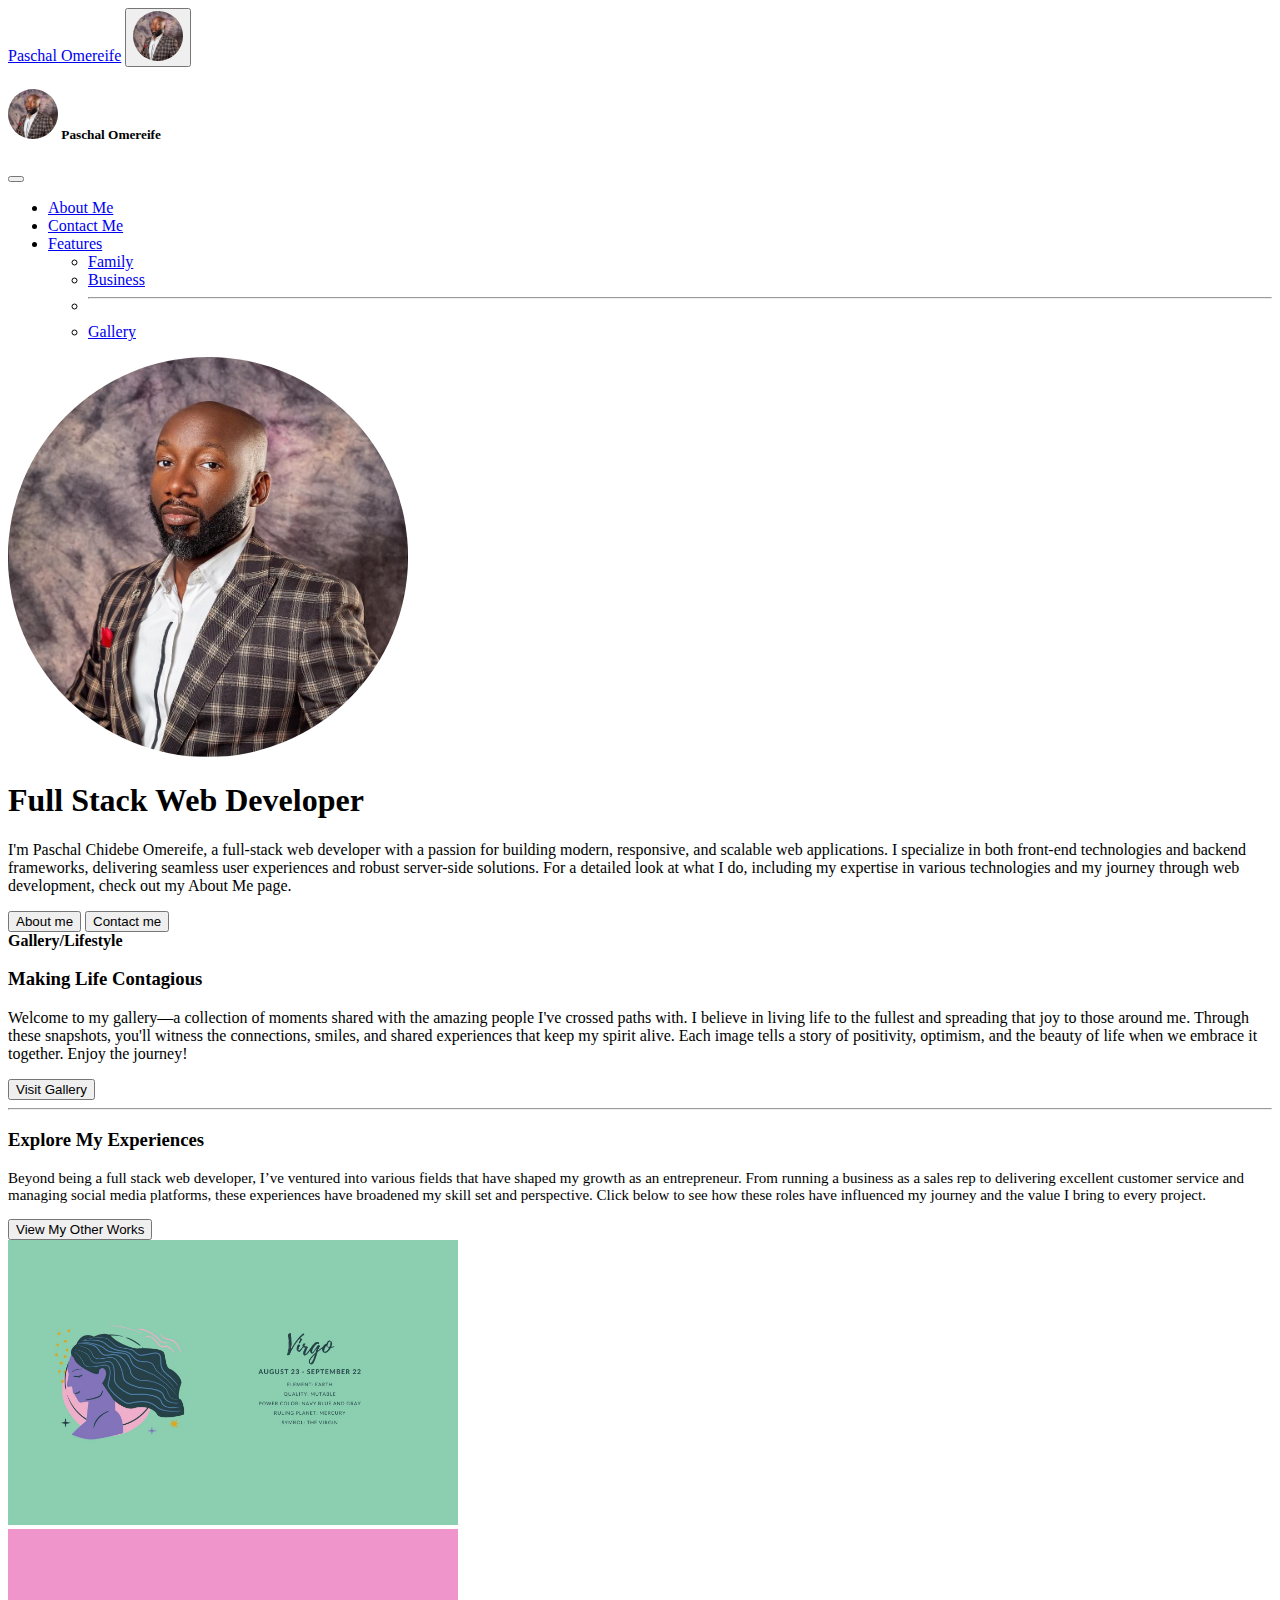
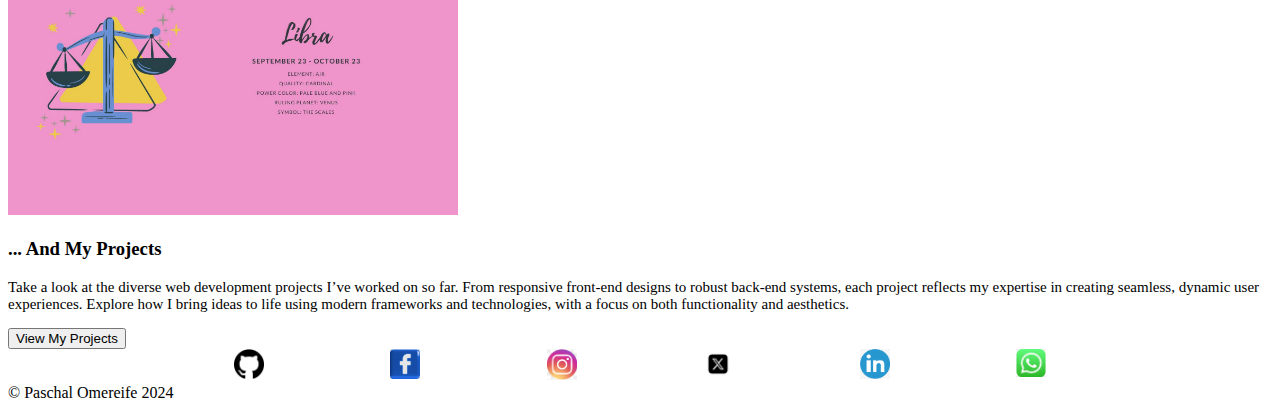
<file: index.html>
<!DOCTYPE html>
<html lang="en" dir="ltr">
  <head>
    <meta charset="utf-8">
    <meta name="viewport" content="width=device-width, initial-scale=1.0">
    <title>Paschal Omereife</title>
    <link href="https://cdn.jsdelivr.net/npm/bootstrap@5.3.0-alpha2/dist/css/bootstrap.min.css" rel="stylesheet"
    integrity="sha384-aFq/bzH65dt+w6FI2ooMVUpc+21e0SRygnTpmBvdBgSdnuTN7QbdgL+OapgHtvPp" crossorigin="anonymous">
    <style>
      #profile-link-container {
        display: flex;
        justify-content: center;
        gap: 10%;
      }

      img {
        max-width: 100%;
        height: auto;
      }

      @media (max-height: 800px) {
        h1 {
          font-size: 20px;
        }

        h3 {
          font-size: 20px;
        }
        p {
          font-size: 10px;
        }
      }
    </style>
  </head>
  <body>

    <header>
      <nav class="navbar navbar-dark bg-dark fixed-top" aria-label="Dark offcanvas navbar">
        <div class="container-fluid">
          <a class="navbar-brand" href="./index.html">Paschal Omereife</a>
          <button class="navbar-toggler" type="button" data-bs-toggle="offcanvas" data-bs-target="#offcanvasNavbarDark" aria-controls="offcanvasNavbarDark" aria-label="Toggle navigation">
            <img src="./images/myimage.jpg" height="50" width="50" style="border-radius: 50%;">
          </button>
          <div class="offcanvas offcanvas-end text-bg-dark" tabindex="-1" id="offcanvasNavbarDark" aria-labelledby="offcanvasNavbarDarkLabel">
            <div class="offcanvas-header">
              <h5 class="offcanvas-title" id="offcanvasNavbarDarkLabel"><span><img src="./images/myimage.jpg" height="50" width="50" style="border-radius: 50%;"></span> Paschal Omereife</h5>
              <button type="button" class="btn-close btn-close-white" data-bs-dismiss="offcanvas" aria-label="Close"></button>
            </div>
            <div class="offcanvas-body">
              <ul class="navbar-nav justify-content-end flex-grow-1 pe-3">
                <li class="nav-item">
                  <a class="nav-link active" aria-current="page" href="./public/aboutme.html">About Me</a>
                </li>
                <li class="nav-item">
                  <a class="nav-link" href="./public/contactme.html">Contact Me</a>
                </li>
                <li class="nav-item dropdown">
                  <a class="nav-link dropdown-toggle" href="#" role="button" data-bs-toggle="dropdown" aria-expanded="false">
                    Features
                  </a>
                  <ul class="dropdown-menu">
                    <li><a class="dropdown-item" href="./public/family.html">Family</a></li>
                    <li><a class="dropdown-item" href="./public/business.html">Business</a></li>
                    <li>
                      <hr class="dropdown-divider">
                    </li>
                    <li><a class="dropdown-item" href="./gallery/personalsite.html">Gallery</a></li>
                  </ul>
                </li>
              </ul>
            </div>
          </div>
        </div>
      </nav>
    </header>

    <div class="container col-xxl-8 px-4 py-5">
        <div class="row flex-lg-row-reverse align-items-center g-5 py-5">
          <div class="col-10 col-sm-8 col-lg-6">
            <img src="./images/myimage.jpg" class="d-block mx-lg-auto img-fluid" alt="myimage" width="400" height="200" loading="lazy" style="border-radius: 50%;">
          </div>
          <div class="col-lg-6">
            <h1 class="display-5 fw-bold text-body-emphasis lh-1 mb-3 py-5">Full Stack Web Developer</h1>
            <p class="lead">I'm Paschal Chidebe Omereife, a full-stack web developer with a passion for building modern, responsive, and scalable web applications. I specialize in both front-end technologies and backend frameworks, delivering seamless user experiences and robust server-side solutions.

              For a detailed look at what I do, including my expertise in various technologies and my journey through web development, check out my About Me page.</p>
            <div class="d-grid gap-2 d-md-flex justify-content-md-start">
              <a href="./public/aboutme.html"><button type="button" class="btn btn-primary btn px-4 me-md-2">About me</button></a>
              <a href="./public/contactme.html"><button type="button" class="btn btn-outline-secondary btn px-4">Contact me</button></a>
            </div>
          </div>
        </div>
      </div>

      <div class="container py-4">
    <header class="pb-3 mb-4 border-bottom">
      <a href="./gallery/personalsite.html" class="d-flex align-items-center text-body-emphasis text-decoration-none"></a>
        <span class="fs-2"><strong>Gallery/Lifestyle</strong></span>
      </a>
    </header>

    <div class="p-5 mb-4 bg-body-tertiary rounded-3">
      <div class="container-fluid py-5">
        <h3>Making Life Contagious</h3>
        <p class="lead">Welcome to my gallery—a collection of moments shared with the amazing people I've crossed paths with. I believe in living life to the fullest and spreading that joy to those around me. Through these snapshots, you'll witness the connections, smiles, and shared experiences that keep my spirit alive. Each image tells a story of positivity, optimism, and the beauty of life when we embrace it together. Enjoy the journey!</p>
        <a href="./gallery/personalsite.html"><button class="btn btn-primary btn" type="button">Visit Gallery</button></a>
      </div>
    </div>

    <hr>

    <div class="row align-items-md-stretch mt-5">
      <div class="col-md-6">
        <div class="h-90 p-5 text-bg-dark rounded-3">
          <h3>Explore My Experiences</h3>
          <p class="lead" style="font-size: 15px">Beyond being a full stack web developer, I’ve ventured into various fields that have shaped my growth as an entrepreneur. From running a business as a sales rep to delivering excellent customer service and managing social media platforms, these experiences have broadened my skill set and perspective. Click below to see how these roles have influenced my journey and the value I bring to every project.</p>
          <a href="./public/business.html"><button class="btn btn-outline-light" type="button">View My Other Works</button></a>
        </div>
      </div>

      <div class="col-md-6">
        <div class="h-100 p-5 bg-body-tertiary border rounded-3">
        <img src="./images/Virgo.jpg" alt="Virgo" height="300" width="450">
      </div>
      </div>

      <div class="col-md-6">
        <div class="h-100 p-5 bg-body-tertiary border rounded-3">
          <img src="./images/Libra.jpg" alt="Libra" height="300" width="450">
        </div>
        </div>
        <div class="col-md-6">
          <div class="h-90 p-5 text-bg-dark rounded-3">
          <h3>... And My Projects</h3>
          <p class="lead" style="font-size: 15px">Take a look at the diverse web development projects I’ve worked on so far. From responsive front-end designs to robust back-end systems, each project reflects my expertise in creating seamless, dynamic user experiences. Explore how I bring ideas to life using modern frameworks and technologies, with a focus on both functionality and aesthetics.</p>
          <a href="./projects/projects.html"><button class="btn btn-outline-secondary" type="button">View My Projects</button></a>
        </div>
      </div>
    </div>

    <div class="container py-3">
      <div id="profile-link-container" class="pt-4 mt-4 text-body-secondary border-top text-center">
      <a id="profile-link" href="https://github.com/paschalfidel/" target="_blank"><img src="./images/github-logo.png" height="30" width="30" alt="github-logo"></a>
      <a id="profile-link" href="https://web.facebook.com/omereife/" target="_blank"><img src="./images/facebook-logo.jpg" height="30" width="30" alt="Facebook_Logo"></a>
      <a id="profile-link" href="https://www.instagram.com/paschalomens/" target="_blank"><img src="./images/instagram-log.png" height="30" width="30" alt="instagram-log"></a>
      <a id="profile-link" href="https://x.com/paschalomens/" target="_blank"><img src="./images/x-logo.png" height="30" width="30" alt="x-logo"></a>
      <a id="profile-link" href="https://www.linkedin.com/in/paschalomereife/" target="_blank"><img src="./images/linkedin-logo.png" height="30" width="30" alt="linkedin-logo"></a>
      <a id="profile-link" href="https://wa.me/+2348182799154?text=Hey! Paschal, Your Web Developer Is Here" target="_blank"><img src="./images/whatsapp-logo.jpg" height="30" width="30" alt="whatsapp-logo"></a>
      </div>
    </div>

    <footer class="pt-3 mt-4 text-body-secondary border-top text-center">
      © Paschal Omereife 2024
    </footer>
  </div>

    <script src="https://cdn.jsdelivr.net/npm/bootstrap@5.3.3/dist/js/bootstrap.bundle.min.js" integrity="sha384-YvpcrYf0tY3lHB60NNkmXc5s9fDVZLESaAA55NDzOxhy9GkcIdslK1eN7N6jIeHz" crossorigin="anonymous"></script>
  </body>
</html>
</file>
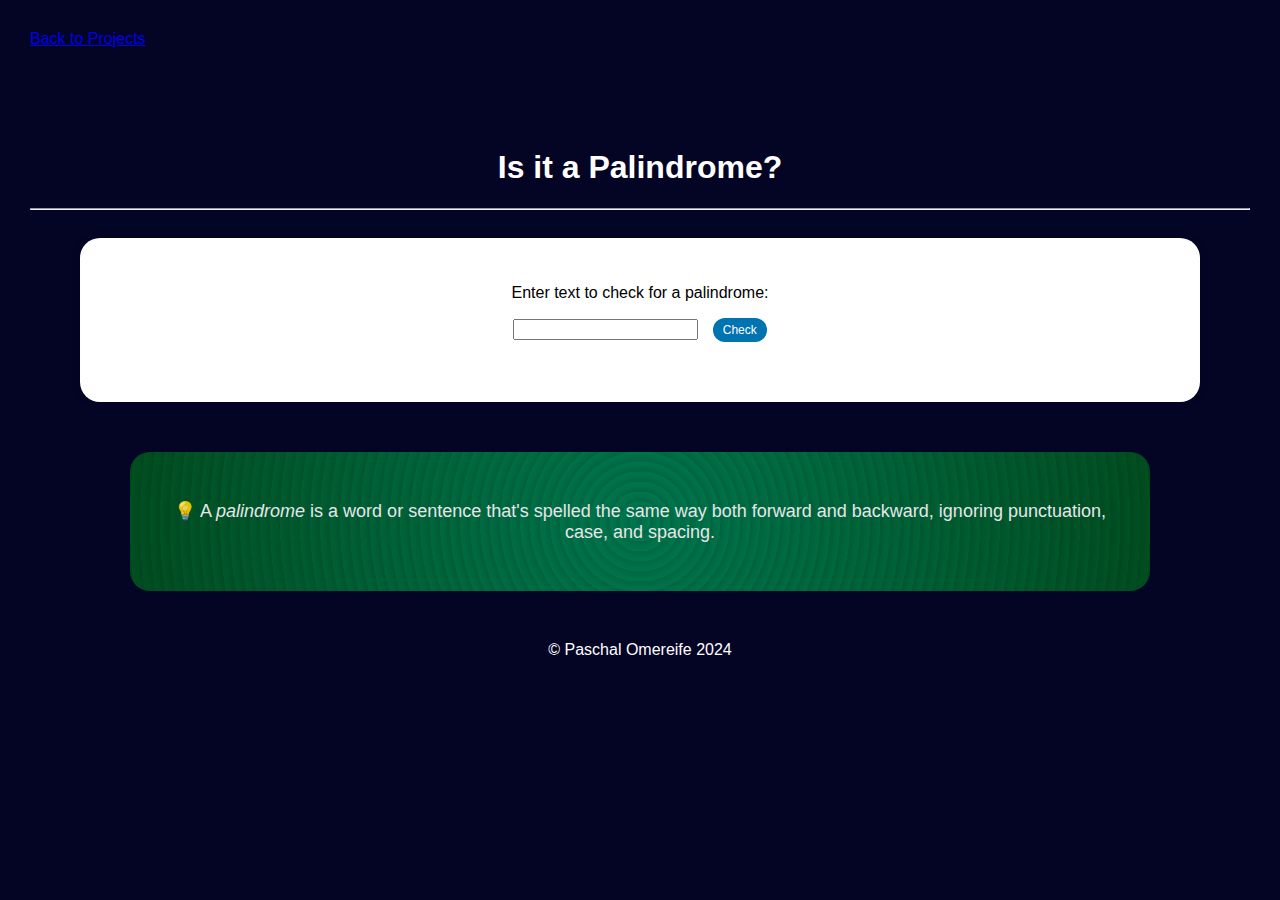
<file: projects/Palindrome Checker/index.html>
<!DOCTYPE html>
<html lang="en">
  <head>
    <meta charset="UTF-8" />
    <meta http-equiv="X-UA-Compatible" content="IE=edge" />
    <meta name="viewport" content="width=device-width, initial-scale=1.0" />
    <title>Build a Palindrome Checker</title>
    <link href="https://cdn.jsdelivr.net/npm/bootstrap@5.3.0-alpha2/dist/css/bootstrap.min.css" rel="stylesheet"
    integrity="sha384-aFq/bzH65dt+w6FI2ooMVUpc+21e0SRygnTpmBvdBgSdnuTN7QbdgL+OapgHtvPp" crossorigin="anonymous">
    <link rel="stylesheet" href="./palindrome.css" />
  </head>
  <body>

    <header data-bs-theme="dark">
      <nav class="navbar navbar-dark bg-dark fixed-top" aria-label="Dark offcanvas navbar">
          <div class="container-fluid">
            <a class="navbar-brand" href="../projects.html">Back to Projects</a>
            </button>
          </div>
        </nav>
    </header>


    <div class="header">
    <h1>Is it a Palindrome?</h1>
   <hr>
</div>
<div class="container">
  <p>Enter text to check for a palindrome:</p>
    <div class="input-box">
      <input id="text-input"></input>
      <button id="check-btn">Check</button>
      </div>
      <div id="result"></div>
      </div>
<div class="note-box">
    <div class="info-box">
        <p>💡 A <em>palindrome</em> is a word or sentence that's spelled the same way both forward and backward, ignoring punctuation, case, and spacing.</p>
    </div>
</div>

<footer>
    &copy Paschal Omereife 2024
</footer>


<script src="https://cdn.jsdelivr.net/npm/bootstrap@5.3.3/dist/js/bootstrap.bundle.min.js" integrity="sha384-YvpcrYf0tY3lHB60NNkmXc5s9fDVZLESaAA55NDzOxhy9GkcIdslK1eN7N6jIeHz" crossorigin="anonymous"></script>
    <script src="./palindrome.js"></script>
    </body>
    <html>
</file>
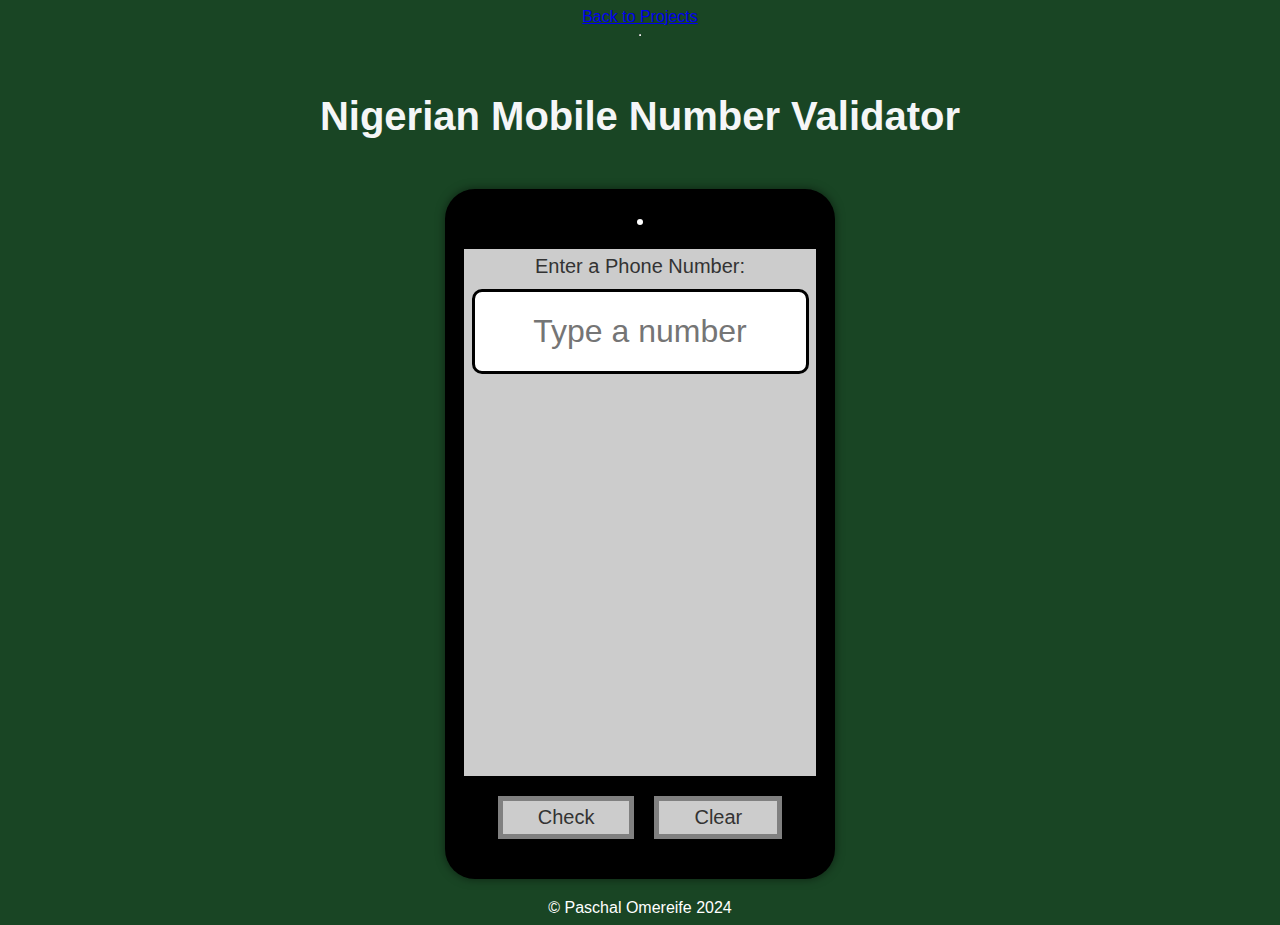
<file: projects/Phone Number Validator/index.html>
<!DOCTYPE html>
<html lang="en">
<head>
    <meta charset="UTF-8">
    <meta name="viewport" content="width=device-width, initial-scale=1.0">
    <title>Telephone Number Validator</title>
    <link href="https://cdn.jsdelivr.net/npm/bootstrap@5.3.0-alpha2/dist/css/bootstrap.min.css" rel="stylesheet"
    integrity="sha384-aFq/bzH65dt+w6FI2ooMVUpc+21e0SRygnTpmBvdBgSdnuTN7QbdgL+OapgHtvPp" crossorigin="anonymous">
    <link rel="stylesheet" href="Phone Number Validator.css"/>
    </head>
    <body>

      <header data-bs-theme="dark">
        <nav class="navbar navbar-dark bg-dark fixed-top" aria-label="Dark offcanvas navbar">
            <div class="container-fluid">
              <a class="navbar-brand" href="../projects.html">Back to Projects</a>
              </button>
            </div>
          </nav>
      </header>


      <hr>
      
      <h1 class="title">Nigerian Mobile Number Validator</h1>
      
      <div class="phone-container">
        <div class="camera"></div>
        <div class="input-container">
          <label for="number-input">Enter a Phone Number:</label>
          <input id="user-input" placeholder="Type a number"></input>
          <div id="results-div"></div>
        </div>
        <div class="buttons">
          <button id="check-btn">Check</button>
          <button id="clear-btn">Clear</button>
        </div>
      </div>
    
      <div>
      <footer>
        &copy Paschal Omereife 2024
      </footer>
      </div>
      <script src="https://cdn.jsdelivr.net/npm/bootstrap@5.3.3/dist/js/bootstrap.bundle.min.js" integrity="sha384-YvpcrYf0tY3lHB60NNkmXc5s9fDVZLESaAA55NDzOxhy9GkcIdslK1eN7N6jIeHz" crossorigin="anonymous"></script>
      <script src="Phone Number Validator.js"></script>
     </body>
     </html>
</file>
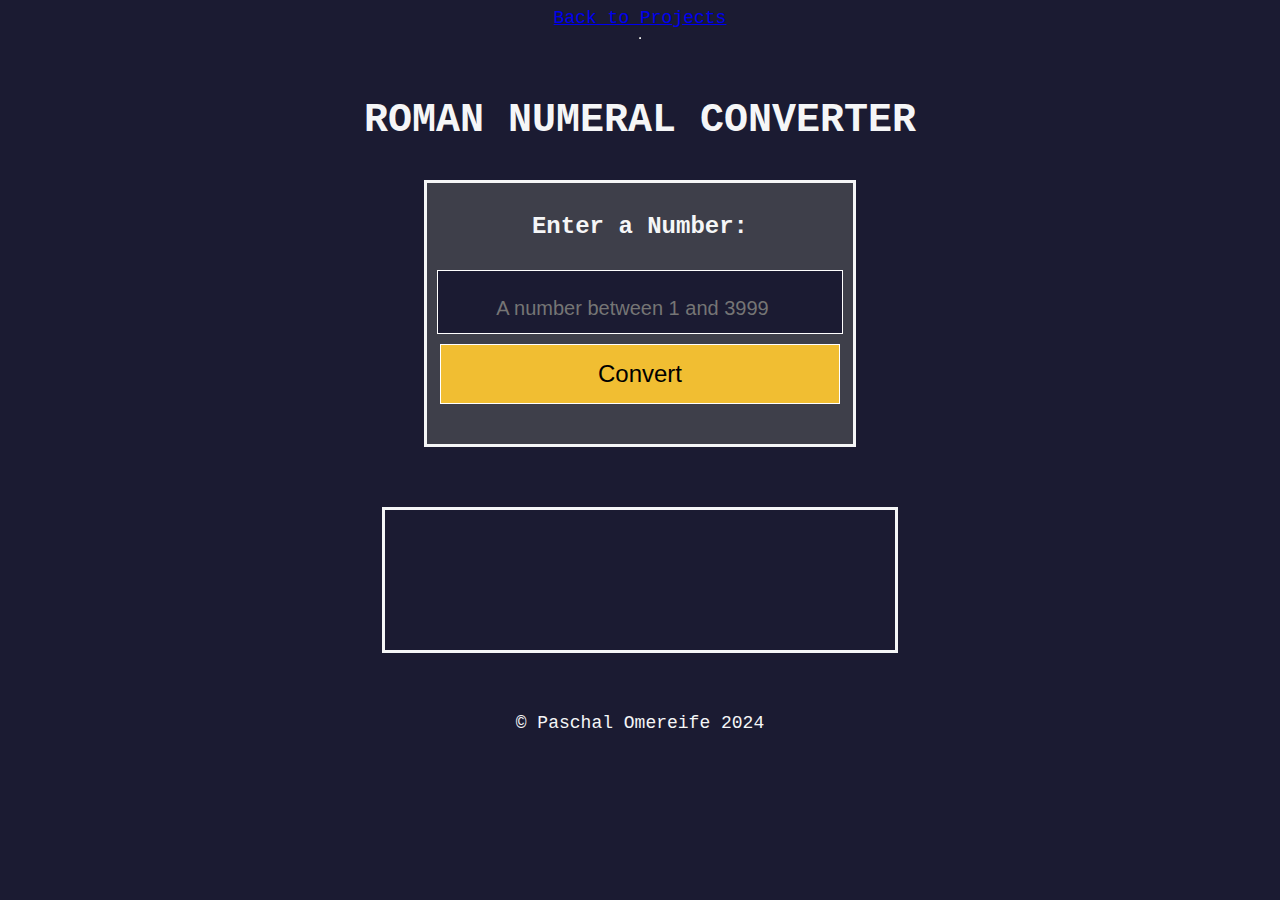
<file: projects/Roman Numeral Converter/index.html>
<!DOCTYPE html>
<html lang="en">
<head>
    <meta charset="UTF-8">
    <meta http-equiv="X-UA-Compatible" content="IE=edge" />
    <meta name="viewport" content="width=device-width, initial-scale=1.0">
    <title>Roman Numeral Converter</title>
    <link href="https://cdn.jsdelivr.net/npm/bootstrap@5.3.0-alpha2/dist/css/bootstrap.min.css" rel="stylesheet"
    integrity="sha384-aFq/bzH65dt+w6FI2ooMVUpc+21e0SRygnTpmBvdBgSdnuTN7QbdgL+OapgHtvPp" crossorigin="anonymous">
    <link rel="stylesheet" href="./romanconverter.css" />
</head>

<body>

    <header data-bs-theme="dark">
        <nav class="navbar navbar-dark bg-dark fixed-top" aria-label="Dark offcanvas navbar">
            <div class="container-fluid">
              <a class="navbar-brand" href="../projects.html">Back to Projects</a>
              </button>
            </div>
          </nav>
      </header>


      <hr>

    <h1 class="title">ROMAN NUMERAL CONVERTER</h1>

    <div class="input-container">
        <label for="number-input">Enter a Number:</label>
        <input type="number" id="number" placeholder="A number between 1 and 3999"></input>
        <button id="convert-btn">Convert</button>
    </div>
    
    <div id="output" for="result"></output></div>
    
    
    <footer>&copy Paschal Omereife 2024</footer>
    
    <script src="https://cdn.jsdelivr.net/npm/bootstrap@5.3.3/dist/js/bootstrap.bundle.min.js" integrity="sha384-YvpcrYf0tY3lHB60NNkmXc5s9fDVZLESaAA55NDzOxhy9GkcIdslK1eN7N6jIeHz" crossorigin="anonymous"></script>
    <script src="./romanconverter.js"></script>

</body>
</html>
</file>
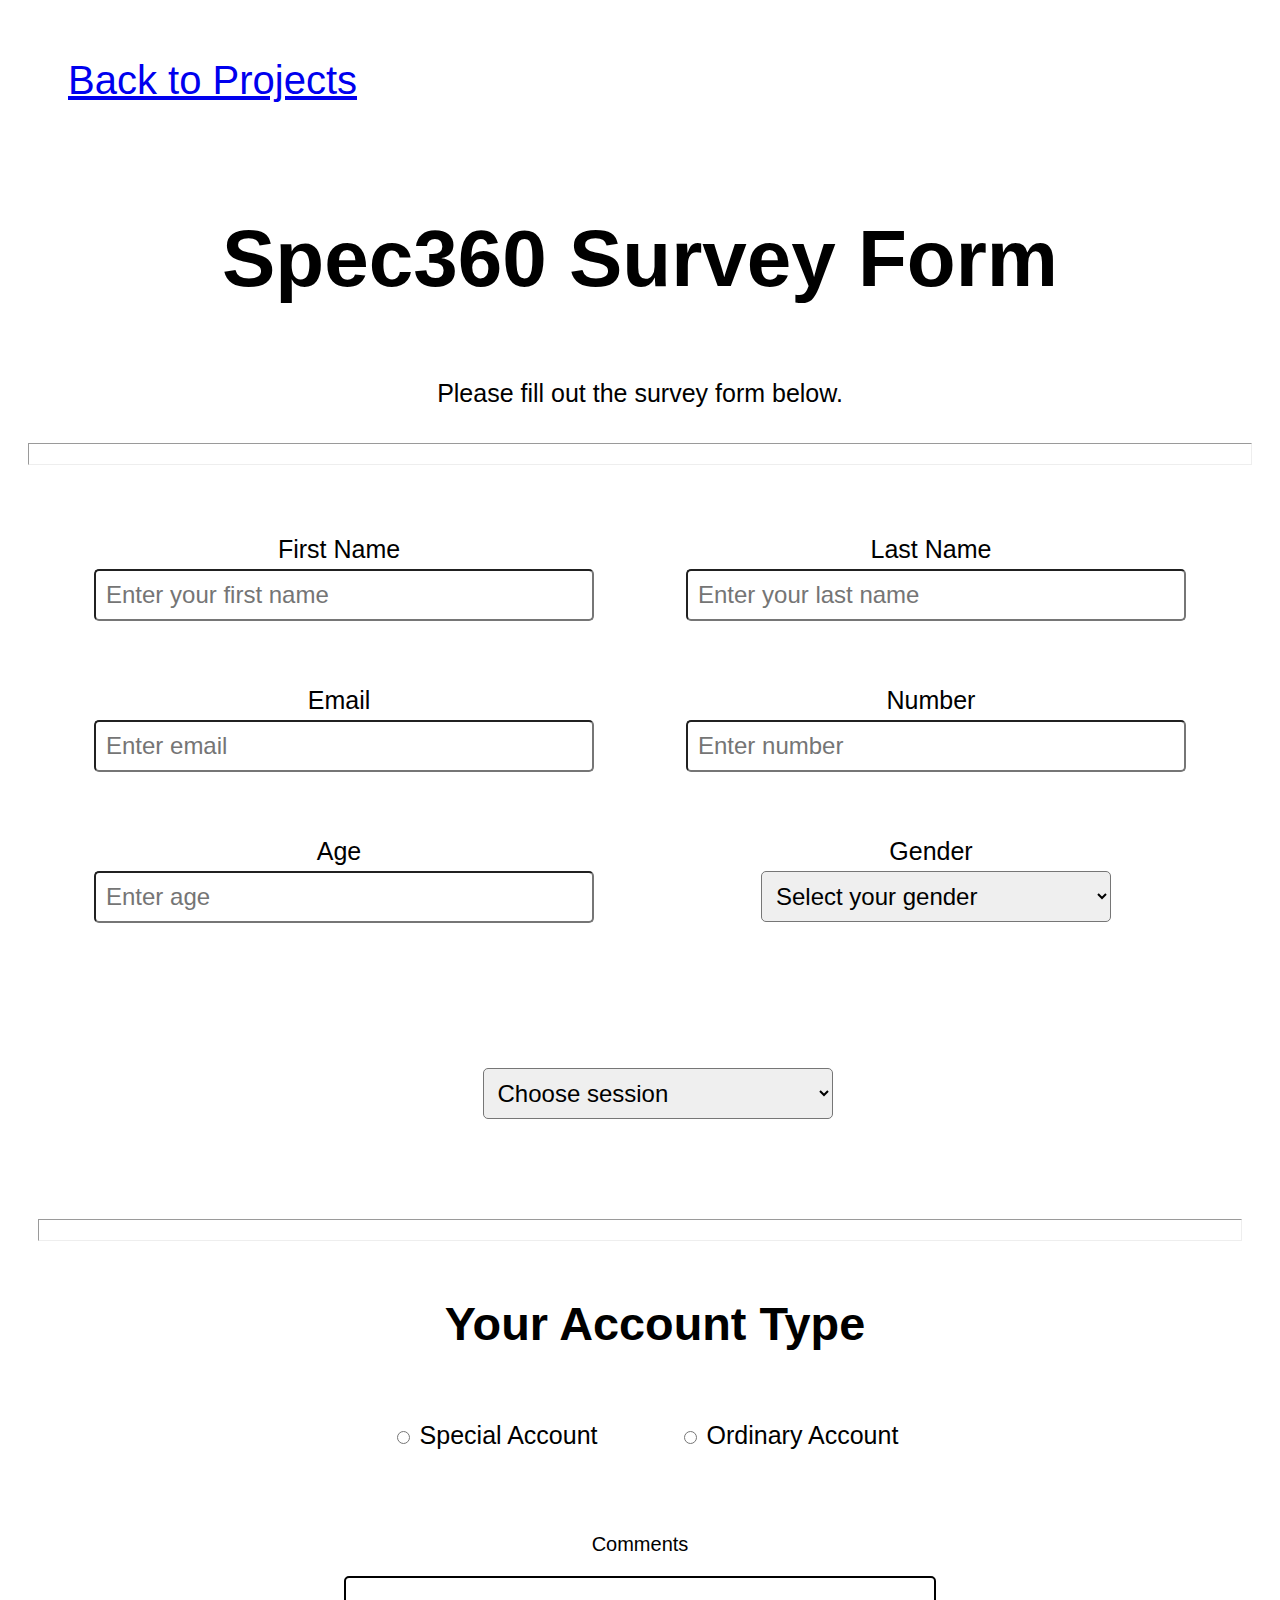
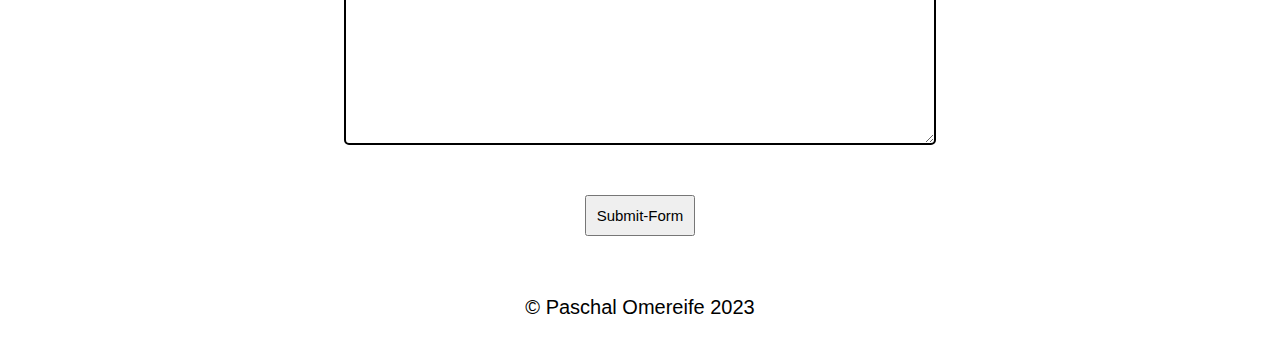
<file: projects/SurveyForm/index.html>
<html>
<head>
  <title>Survey Form</title>
  <link href="https://cdn.jsdelivr.net/npm/bootstrap@5.3.0-alpha2/dist/css/bootstrap.min.css" rel="stylesheet"
    integrity="sha384-aFq/bzH65dt+w6FI2ooMVUpc+21e0SRygnTpmBvdBgSdnuTN7QbdgL+OapgHtvPp" crossorigin="anonymous">
  <link rel="stylesheet" href="./surveyform.css">
</head>
<body>

  <header data-bs-theme="dark">
    <nav class="navbar navbar-dark bg-dark fixed-top" aria-label="Dark offcanvas navbar">
        <div class="container-fluid">
          <a class="navbar-brand" href="../projects.html">Back to Projects</a>
          </button>
        </div>
      </nav>
  </header>

  <h1 id="title">Spec360 Survey Form</h1>
  <p id="description">Please fill out the survey form below.</p>
  <hr>
  
  <div class="container">
  <form id="survey-form">
    <div class="form-row">
  <div class="form-group">
    <label for="firstName" >First Name</label>
    <input type="text" id="firstName" name="firstName" required placeholder="Enter your first name">
    </div> 
    <div class="form-group">
    <label for="lastName">Last Name</label>
    <input type="text" id="lastName" name="lastName" required placeholder="Enter your last name"> 
    </div>
     </div>
  <div class="form-row">
    <div class="form-group">
    <label for="email" id="email-label">Email</label>
  <input type="email" id="email" required placeholder="Enter email">
  </div>
 <div class="form-group">
  <label for="number" id="number-label">Number</label>
  <input type="number" id="number" min="1" max="5000" placeholder="Enter number">
  </div>
  </div>
   <div class="form-row">
    <div class="form-group">
    <label for="age">Age</label>
  <input type="age" id="age" name="age" required placeholder="Enter age">
  </div>
 <div class="form-group">
  <label for="number">Gender</label>
  <select type="gender" name="gender" required>
    <option value="">Select your gender</option>
    <option value="male">Male</option>
    <option value="female">Female</option>
    <option value="other">Other</option>
     </select>
  </div>
  </div>

</form>
  <select id="dropdown">
    <option value="">Choose session</option>
    <option value="1">Morning Session</option>
    <option value="2">Afternoon Session</option>
    <option value="3">Evening Session</option>
    </select>
    
      <hr>

      <h3>Your Account Type</h3>
      
  <label id="special-account" for="special-account"><input type="radio" name="radio" class="inline" value="05"/> Special Account</label>
        
  <label id="ordinary-account" for="ordinary-account">
    <input  type="radio" name="account-type" class="inline" value="05"/> Ordinary Account</label>

  
<div class="comments">
  <label id="comments" for="comments">Comments</label> 
</div>

<div class="textarea">
  <textarea id="text-area"></textarea>
</div>
    <input id="submit-btn" type="submit" value="Submit-Form">
</div>

<script src="https://cdn.jsdelivr.net/npm/bootstrap@5.3.3/dist/js/bootstrap.bundle.min.js" integrity="sha384-YvpcrYf0tY3lHB60NNkmXc5s9fDVZLESaAA55NDzOxhy9GkcIdslK1eN7N6jIeHz" crossorigin="anonymous"></script>
    <footer>
        &copy Paschal Omereife 2023
    </footer>
</body>
</html>
</file>
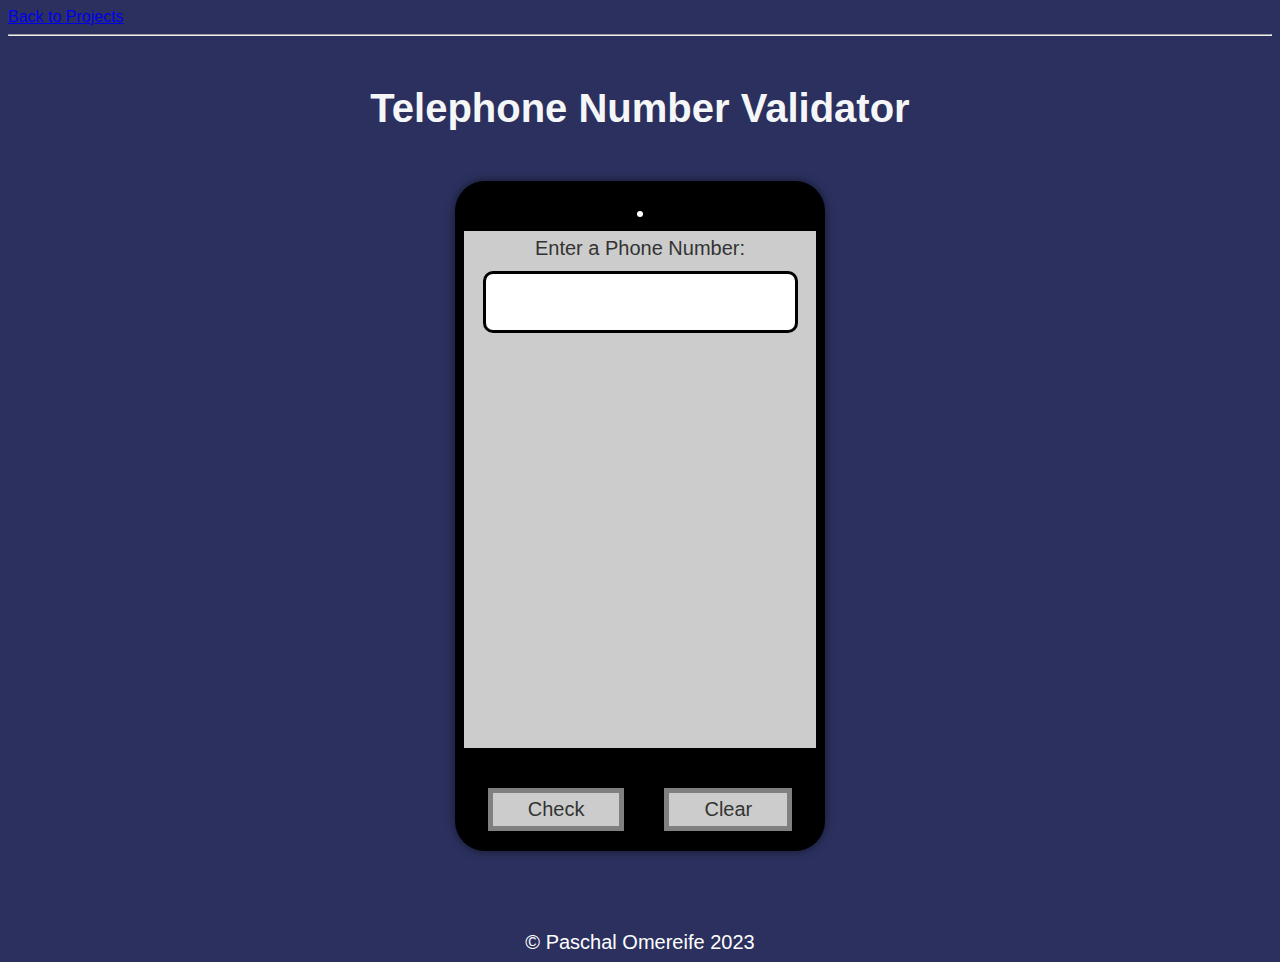
<file: projects/US Number Converter/index.html>
<DOCTYPE! html>
<html lang="en">
<head>
    <meta charset="UTF-8">
    <meta name="viewport" content="width=device-width, initial-scale=1.0">
    <title>Telephone Number Validator</title>
    <link href="https://cdn.jsdelivr.net/npm/bootstrap@5.3.0-alpha2/dist/css/bootstrap.min.css" rel="stylesheet"
    integrity="sha384-aFq/bzH65dt+w6FI2ooMVUpc+21e0SRygnTpmBvdBgSdnuTN7QbdgL+OapgHtvPp" crossorigin="anonymous">
    <link rel="stylesheet" href="./usnumber.css" />
    </head>
    <body>

        <header data-bs-theme="dark">
            <nav class="navbar navbar-dark bg-dark fixed-top" aria-label="Dark offcanvas navbar">
                <div class="container-fluid">
                  <a class="navbar-brand" href="../projects.html">Back to Projects</a>
                  </button>
                </div>
              </nav>
          </header>

          <hr>

      <h1 class="title">Telephone Number Validator</h1>

    <div class="parent">
        <div class="phone-container">
          <div class="camera"></div>
            <div class="input-container">
             <label for="number-input">Enter a Phone Number:</label>
              <input id="user-input"></input>
               <div id="results-div"></div>
            </div>
      
            <div class="buttons">
                <button id="check-btn">Check</button>
                <button id="clear-btn">Clear</button>
            </div>
        </div>
    </div>
    
      <footer id="footer">&copy Paschal Omereife 2023</footer>

      <script src="https://cdn.jsdelivr.net/npm/bootstrap@5.3.3/dist/js/bootstrap.bundle.min.js" integrity="sha384-YvpcrYf0tY3lHB60NNkmXc5s9fDVZLESaAA55NDzOxhy9GkcIdslK1eN7N6jIeHz" crossorigin="anonymous"></script>
      <script src="./usnumber.js"></script>
     </body>
     </html>
</file>
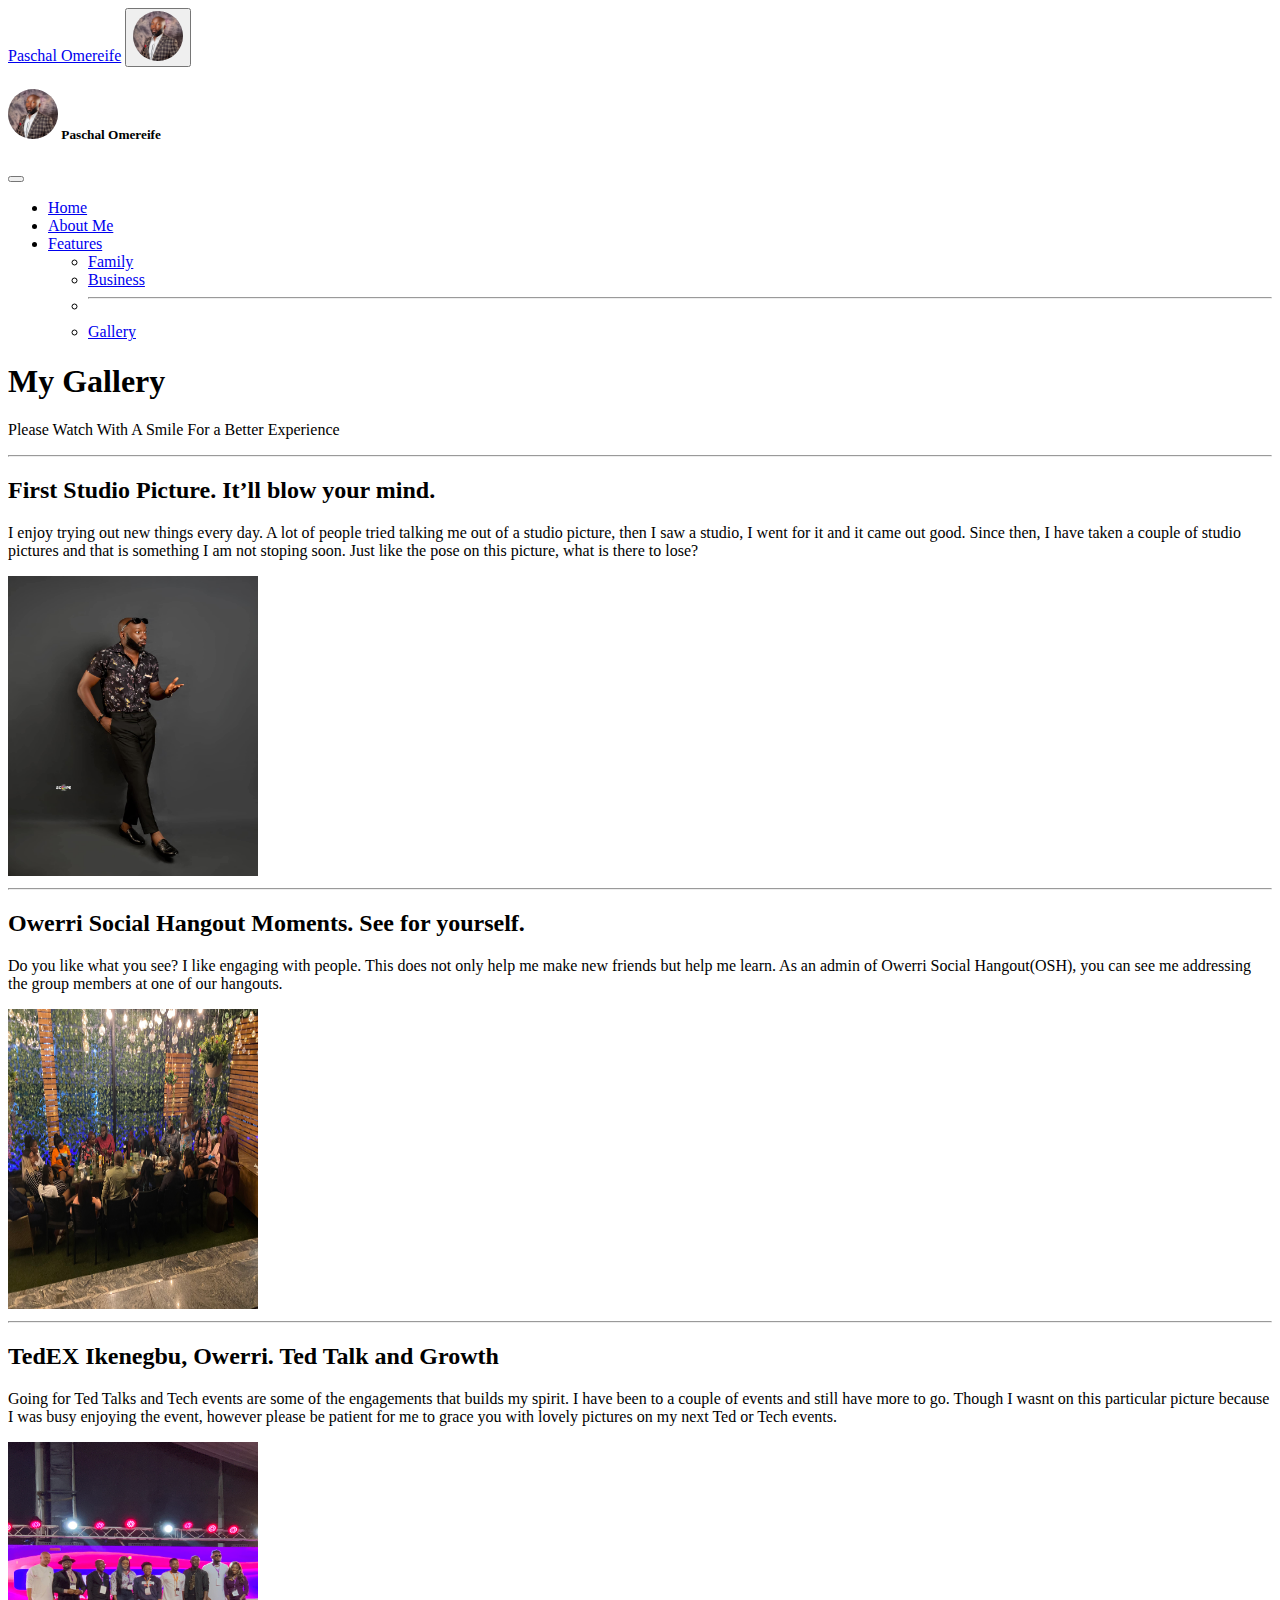
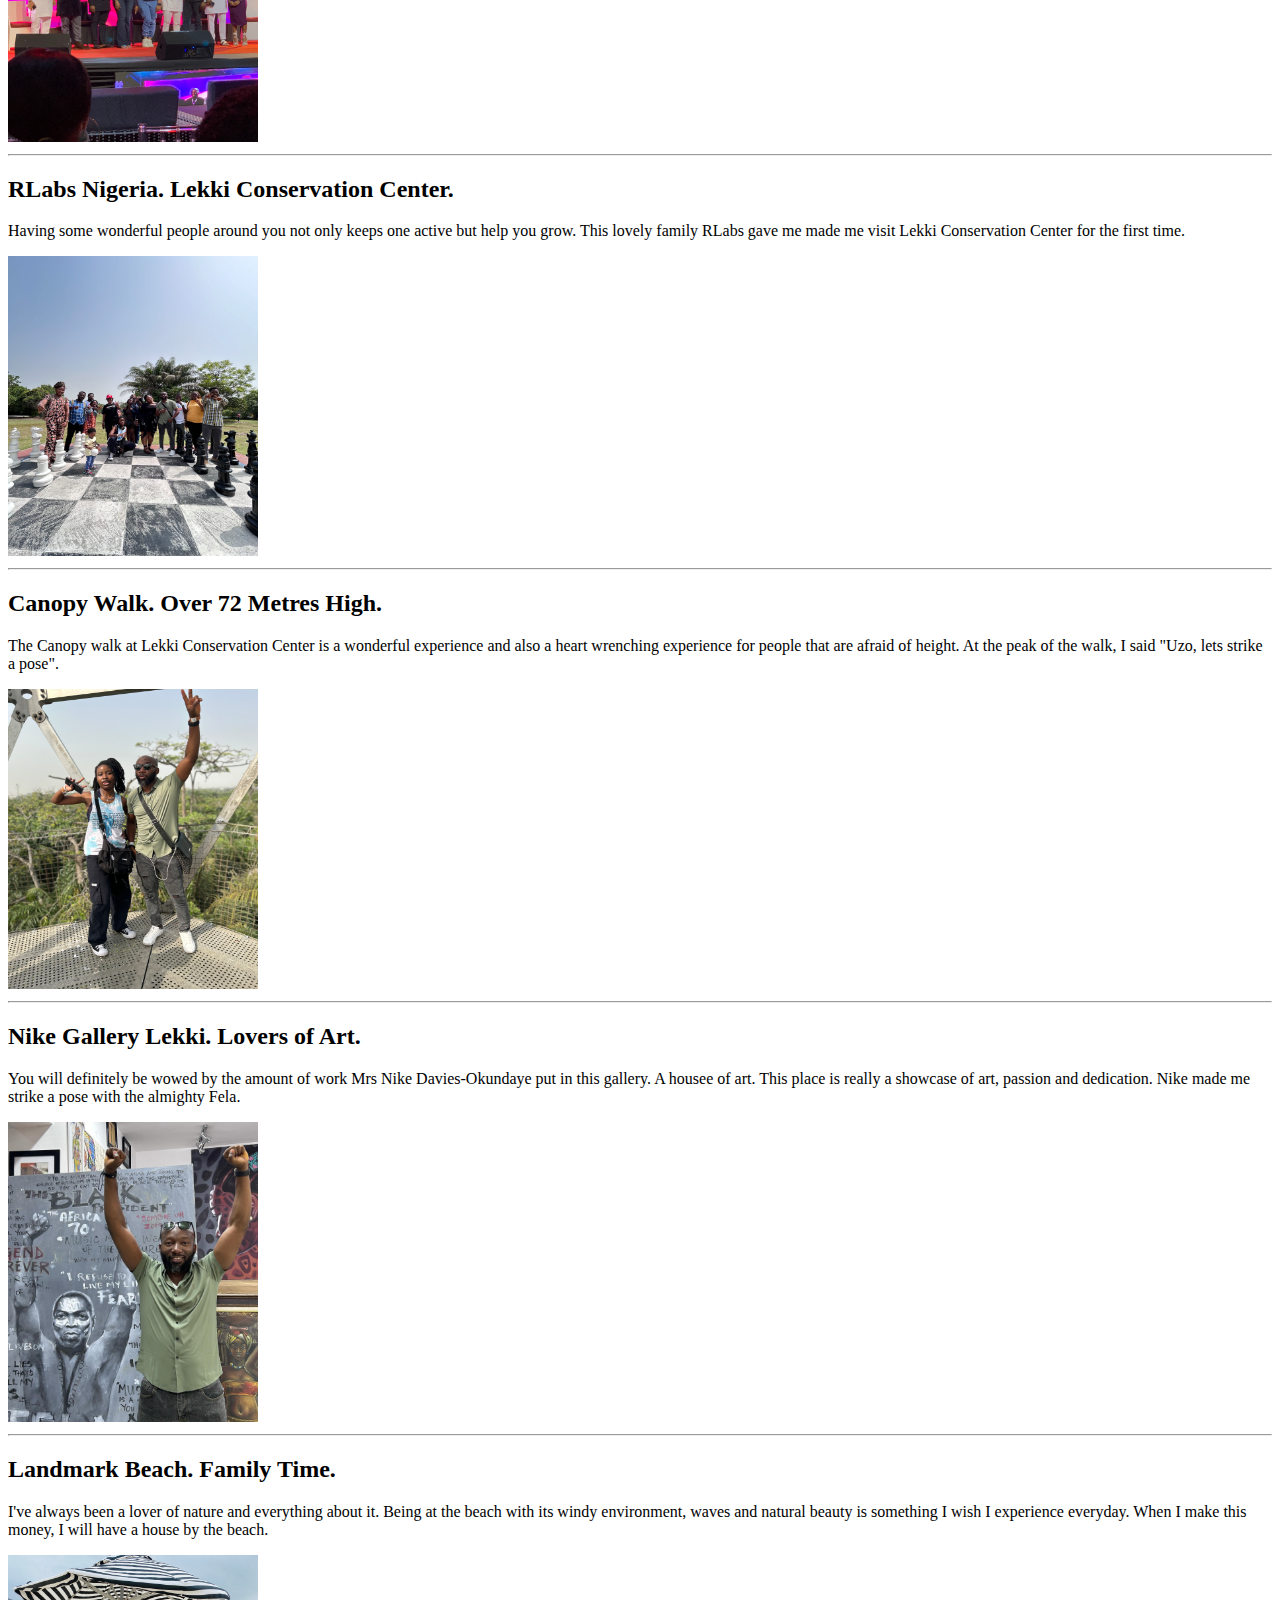
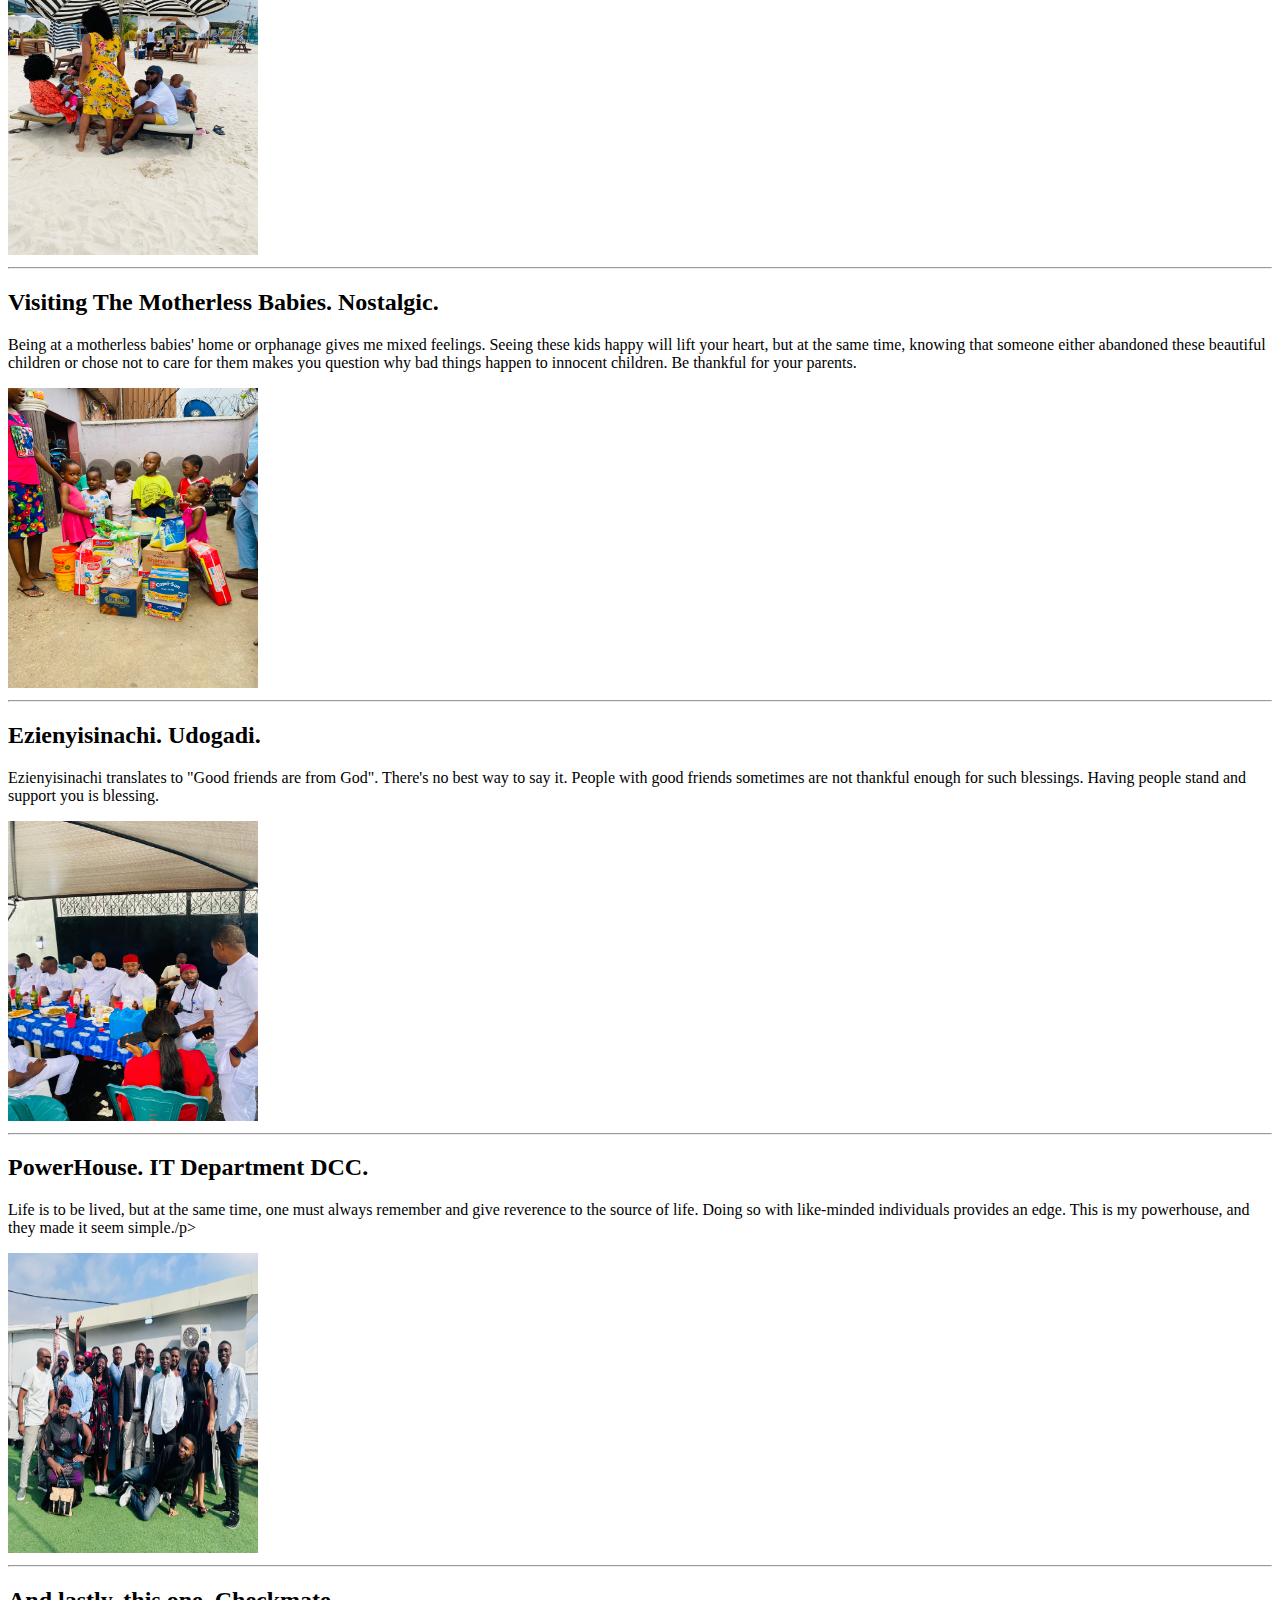
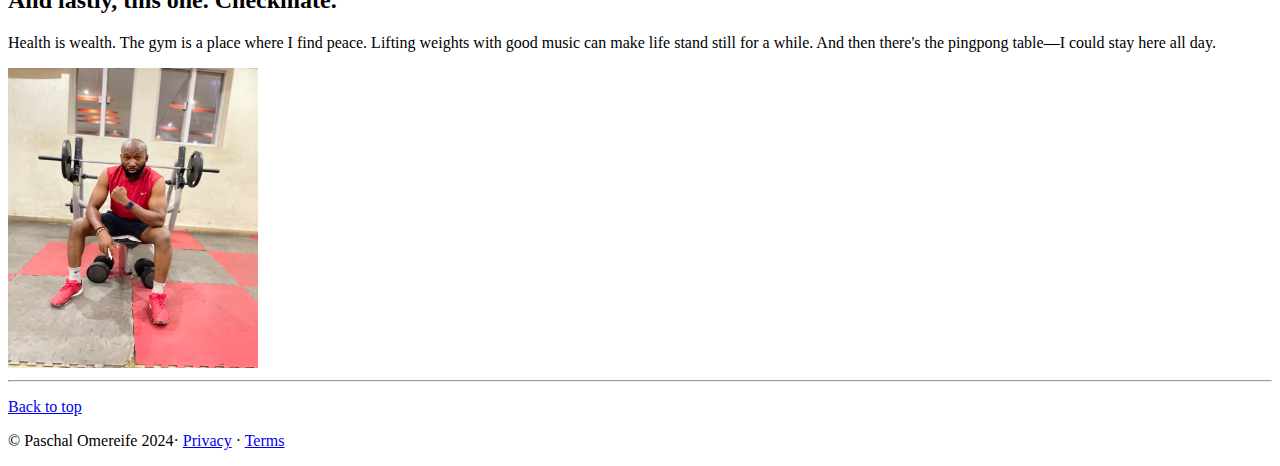
<file: gallery/personalsite.html>
<!DOCTYPE html>
<html lang="en" dir="ltr">
  <head>
    <meta charset="utf-8">
    <meta name="viewport" content="width=device-width, initial-scale=1.0">
    <title>My Personal Site</title>
    <link href="https://cdn.jsdelivr.net/npm/bootstrap@5.3.0-alpha2/dist/css/bootstrap.min.css" rel="stylesheet"
    integrity="sha384-aFq/bzH65dt+w6FI2ooMVUpc+21e0SRygnTpmBvdBgSdnuTN7QbdgL+OapgHtvPp" crossorigin="anonymous">

    <style type="text/css">
      @font-face {
        font-weight: 400;
        font-style:  normal;
        font-family: circular;

        src: url('chrome-extension://liecbddmkiiihnedobmlmillhodjkdmb/fonts/CircularXXWeb-Book.woff2') format('woff2');
      }

      @font-face {
        font-weight: 700;
        font-style:  normal;
        font-family: circular;

        src: url('chrome-extension://liecbddmkiiihnedobmlmillhodjkdmb/fonts/CircularXXWeb-Bold.woff2') format('woff2');
      }
      </style>
      
      <script>
        function openFullImage(src) {
          window.open(src, '_blank');
        }
      </script>
  </head>

  <body>
  <header data-bs-theme="dark">
    <nav class="navbar navbar-dark bg-dark fixed-top" aria-label="Dark offcanvas navbar">
        <div class="container-fluid">
          <a class="navbar-brand" href="../index.html">Paschal Omereife</a>
          <button class="navbar-toggler" type="button" data-bs-toggle="offcanvas" data-bs-target="#offcanvasNavbarDark" aria-controls="offcanvasNavbarDark" aria-label="Toggle navigation">
            <span><img src="../images/myimage.jpg" height="50" width="50" style="border-radius: 50%;"></span>
          </button>
          <div class="offcanvas offcanvas-end text-bg-dark" tabindex="-1" id="offcanvasNavbarDark" aria-labelledby="offcanvasNavbarDarkLabel">
            <div class="offcanvas-header">
              <h5 class="offcanvas-title" id="offcanvasNavbarDarkLabel"><img src="../images/myimage.jpg" height="50" width="50" style="border-radius: 50%;"> Paschal Omereife</h5>
              <button type="button" class="btn-close btn-close-white" data-bs-dismiss="offcanvas" aria-label="Close"></button>
            </div>
            <div class="offcanvas-body">
              <ul class="navbar-nav justify-content-end flex-grow-1 pe-3">
                <li class="nav-item">
                  <a class="nav-link active" aria-current="page" href="../index.html">Home</a>
                </li>
                <li class="nav-item">
                  <a class="nav-link" href="../public/aboutme.html">About Me</a>
                </li>
                <li class="nav-item dropdown">
                  <a class="nav-link dropdown-toggle" href="#" role="button" data-bs-toggle="dropdown" aria-expanded="false">
                    Features
                  </a>
                  <ul class="dropdown-menu">
                    <li><a class="dropdown-item" href="../public/family.html">Family</a></li>
                    <li><a class="dropdown-item" href="../public/business.html">Business</a></li>
                    <li>
                      <hr class="dropdown-divider">
                    </li>
                    <li><a class="dropdown-item" href="./personalsite.html">Gallery</a></li>
                  </ul>
                </li>
              </ul>
            </div>
          </div>
        </div>
      </nav>
  </header>

  <main>
    
  <div class="container py-4">
    
    <div class="container-fluid p-5">
  
    <h1 class="display-5 fw-bold text-body-emphasis lh-1 mb-3 text-center mt-5">My Gallery</h1>
      <p class="lead text-center">Please Watch With A Smile For a Better Experience</p>

    <hr class="featurette-divider p-5">
    
      <div class="row featurette">
        <div class="col-md-7">
          <h2 class="featurette-heading fw-normal lh-1">First Studio Picture. <span class="text-body-secondary">It’ll blow your mind.</span></h2>
          <p class="lead">I enjoy trying out new things every day. A lot of people tried talking me out of a studio picture, then I saw a studio, I went for it and it came out good. Since then, I have taken a couple of studio pictures and that is something I am not stoping soon. Just like the pose on this picture, what is there to lose? </p>
        </div>
        <div class="col-md-5">
          <a href=""></a><img src="../images/myimage1.jpg" height="300px" width="250px" alt="my-image" onclick="openFullImage(this.src)">
        </div>
      </div>

      <hr class="featurette-divider">

      <div class="row featurette">
        <div class="col-md-7 order-md-2">
          <h2 class="featurette-heading fw-normal lh-1">Owerri Social Hangout Moments. <span class="text-body-secondary">See for yourself.</span></h2>
          <p class="lead">Do you like what you see? I like engaging with people. This does not only help me make new friends but help me learn. As an admin of Owerri Social Hangout(OSH), you can see me addressing the group members at one of our hangouts.</p>
        </div>
        <div class="col-md-5 order-md-1">
          <img src="../images/lifestyle/oshmoments1.jpeg" height="300px" width="250px" alt="my-image" onclick="openFullImage(this.src)">
        </div>
      </div>

      <hr class="featurette-divider">

      <div class="row featurette">
        <div class="col-md-7">
          <h2 class="featurette-heading fw-normal lh-1">TedEX Ikenegbu, Owerri. <span class="text-body-secondary">Ted Talk and Growth</span></h2>
          <p class="lead">Going for Ted Talks and Tech events are some of the engagements that builds my spirit. I have been to a couple of events and still have more to go. Though I wasnt on this particular picture because I was busy enjoying the event, however please be patient for me to grace you with lovely pictures on my next Ted or Tech events.</p>
        </div>
        <div class="col-md-5">
          <img src="../images/lifestyle/tedex1.jpeg" height="300px" width="250px" alt="my-image" onclick="openFullImage(this.src)">
        </div>
      </div>
    
      <hr class="featurette-divider">

      <div class="row featurette">
        <div class="col-md-7 order-md-2">
          <h2 class="featurette-heading fw-normal lh-1">RLabs Nigeria. <span class="text-body-secondary">Lekki Conservation Center.</span></h2>
          <p class="lead">Having some wonderful people around you not only keeps one active but help you grow. This lovely family RLabs gave me made me visit Lekki Conservation Center for the first time.</p>
        </div>
        <div class="col-md-5 order-md-1">
          <img src="../images/lifestyle/rlabnigmoments1.jpeg" height="300px" width="250px" alt="my-image" onclick="openFullImage(this.src)">
        </div>
      </div>

      <hr class="featurette-divider">

      <div class="row featurette">
        <div class="col-md-7">
          <h2 class="featurette-heading fw-normal lh-1">Canopy Walk.  <span class="text-body-secondary">Over 72 Metres High.</span></h2>
          <p class="lead">The Canopy walk at Lekki Conservation Center is a wonderful experience and also a heart wrenching experience for people that are afraid of height. At the peak of the walk, I said "Uzo, lets strike a pose".</p>
        </div>
        <div class="col-md-5">
          <img src="../images/lifestyle/rlabsmoments2.jpeg" height="300px" width="250px" alt="my-image" onclick="openFullImage(this.src)">
        </div>
      </div>
      <hr class="featurette-divider">

      <div class="row featurette">
        <div class="col-md-7 order-md-2">
          <h2 class="featurette-heading fw-normal lh-1">Nike Gallery Lekki. <span class="text-body-secondary">Lovers of Art.</span></h2>
          <p class="lead">You will definitely be wowed by the amount of work Mrs Nike Davies-Okundaye put in this gallery. A housee of art. This place is really a showcase of art, passion and dedication. Nike made me strike a pose with the almighty Fela.</p>
        </div>
        <div class="col-md-5 order-md-1">
          <img src="../images/myimage2.jpg" height="300px" width="250px" alt="my-image" onclick="openFullImage(this.src)">
        </div>
      </div>

      <hr class="featurette-divider">

      <div class="row featurette">
        <div class="col-md-7">
          <h2 class="featurette-heading fw-normal lh-1">Landmark Beach. <span class="text-body-secondary">Family Time.</span></h2>
          <p class="lead">I've always been a lover of nature and everything about it. Being at the beach with its windy environment, waves and natural beauty is something I wish I experience everyday. When I make this money, I will have a house by the beach.</p>
        </div>
        <div class="col-md-5">
          <img src="../images/lifestyle/atbeachwithfamily.jpeg" height="300px" width="250px" alt="my-image" onclick="openFullImage(this.src)">
        </div>
      </div>
      <hr class="featurette-divider">

      <div class="row featurette">
        <div class="col-md-7 order-md-2">
          <h2 class="featurette-heading fw-normal lh-1">Visiting The Motherless Babies. <span class="text-body-secondary">Nostalgic.</span></h2>
          <p class="lead">Being at a motherless babies' home or orphanage gives me mixed feelings. Seeing these kids happy will lift your heart, but at the same time, knowing that someone either abandoned these beautiful children or chose not to care for them makes you question why bad things happen to innocent children. Be thankful for your parents.</p>
        </div>
        <div class="col-md-5 order-md-1">
          <img src="../images/lifestyle/atTheMotherlessBaby.jpeg" height="300px" width="250px" alt="my-image" onclick="openFullImage(this.src)">
        </div>
      </div>

      <hr class="featurette-divider">

      <div class="row featurette">
        <div class="col-md-7">
          <h2 class="featurette-heading fw-normal lh-1">Ezienyisinachi. <span class="text-body-secondary">Udogadi.</span></h2>
          <p class="lead">Ezienyisinachi translates to "Good friends are from God". There's no best way to say it. People with good friends sometimes are not thankful enough for such blessings. Having people stand and support you is blessing.</p>
        </div>
        <div class="col-md-5">
          <img src="../images/lifestyle/ezienyisinachimoments1.jpeg" height="300px" width="250px" alt="my-image" onclick="openFullImage(this.src)">
        </div>
      </div>
      <hr class="featurette-divider">

      <div class="row featurette">
        <div class="col-md-7 order-md-2">
          <h2 class="featurette-heading fw-normal lh-1">PowerHouse. <span class="text-body-secondary">IT Department DCC.</span></h2>
          <p class="lead">Life is to be lived, but at the same time, one must always remember and give reverence to the source of life. Doing so with like-minded individuals provides an edge. This is my powerhouse, and they made it seem simple./p>
        </div>
        <div class="col-md-5 order-md-1">
          <img src="../images/lifestyle/dccmoments4.jpg" height="300px" width="250px" alt="my-image" onclick="openFullImage(this.src)">
        </div>
      </div>

      <hr class="featurette-divider">

      <div class="row featurette">
        <div class="col-md-7">
          <h2 class="featurette-heading fw-normal lh-1">And lastly, this one. <span class="text-body-secondary">Checkmate.</span></h2>
          <p class="lead">Health is wealth. The gym is a place where I find peace. Lifting weights with good music can make life stand still for a while. And then there's the pingpong table—I could stay here all day.</p>
        </div>
        <div class="col-md-5">
          <img src="../images/lifestyle/gym1.jpeg" height="300px" width="250px" alt="my-image" onclick="openFullImage(this.src)">
        </div>
      </div>
      <hr class="featurette-divider">

  
    </div>
  </div>


    <footer class="container text-center">
      <p class="float-end"><a href="#">Back to top</a></p>
      <p>© Paschal Omereife 2024· <a href="#">Privacy</a> · <a href="#">Terms</a></p>
    </footer>
  </main>

  <script src="https://cdn.jsdelivr.net/npm/bootstrap@5.3.3/dist/js/bootstrap.bundle.min.js" integrity="sha384-YvpcrYf0tY3lHB60NNkmXc5s9fDVZLESaAA55NDzOxhy9GkcIdslK1eN7N6jIeHz" crossorigin="anonymous"></script>

  <div id="loom-companion-mv3" ext-id="liecbddmkiiihnedobmlmillhodjkdmb"><section id="shadow-host-companion"></section>
  </div>
</body>


</html>
</file>
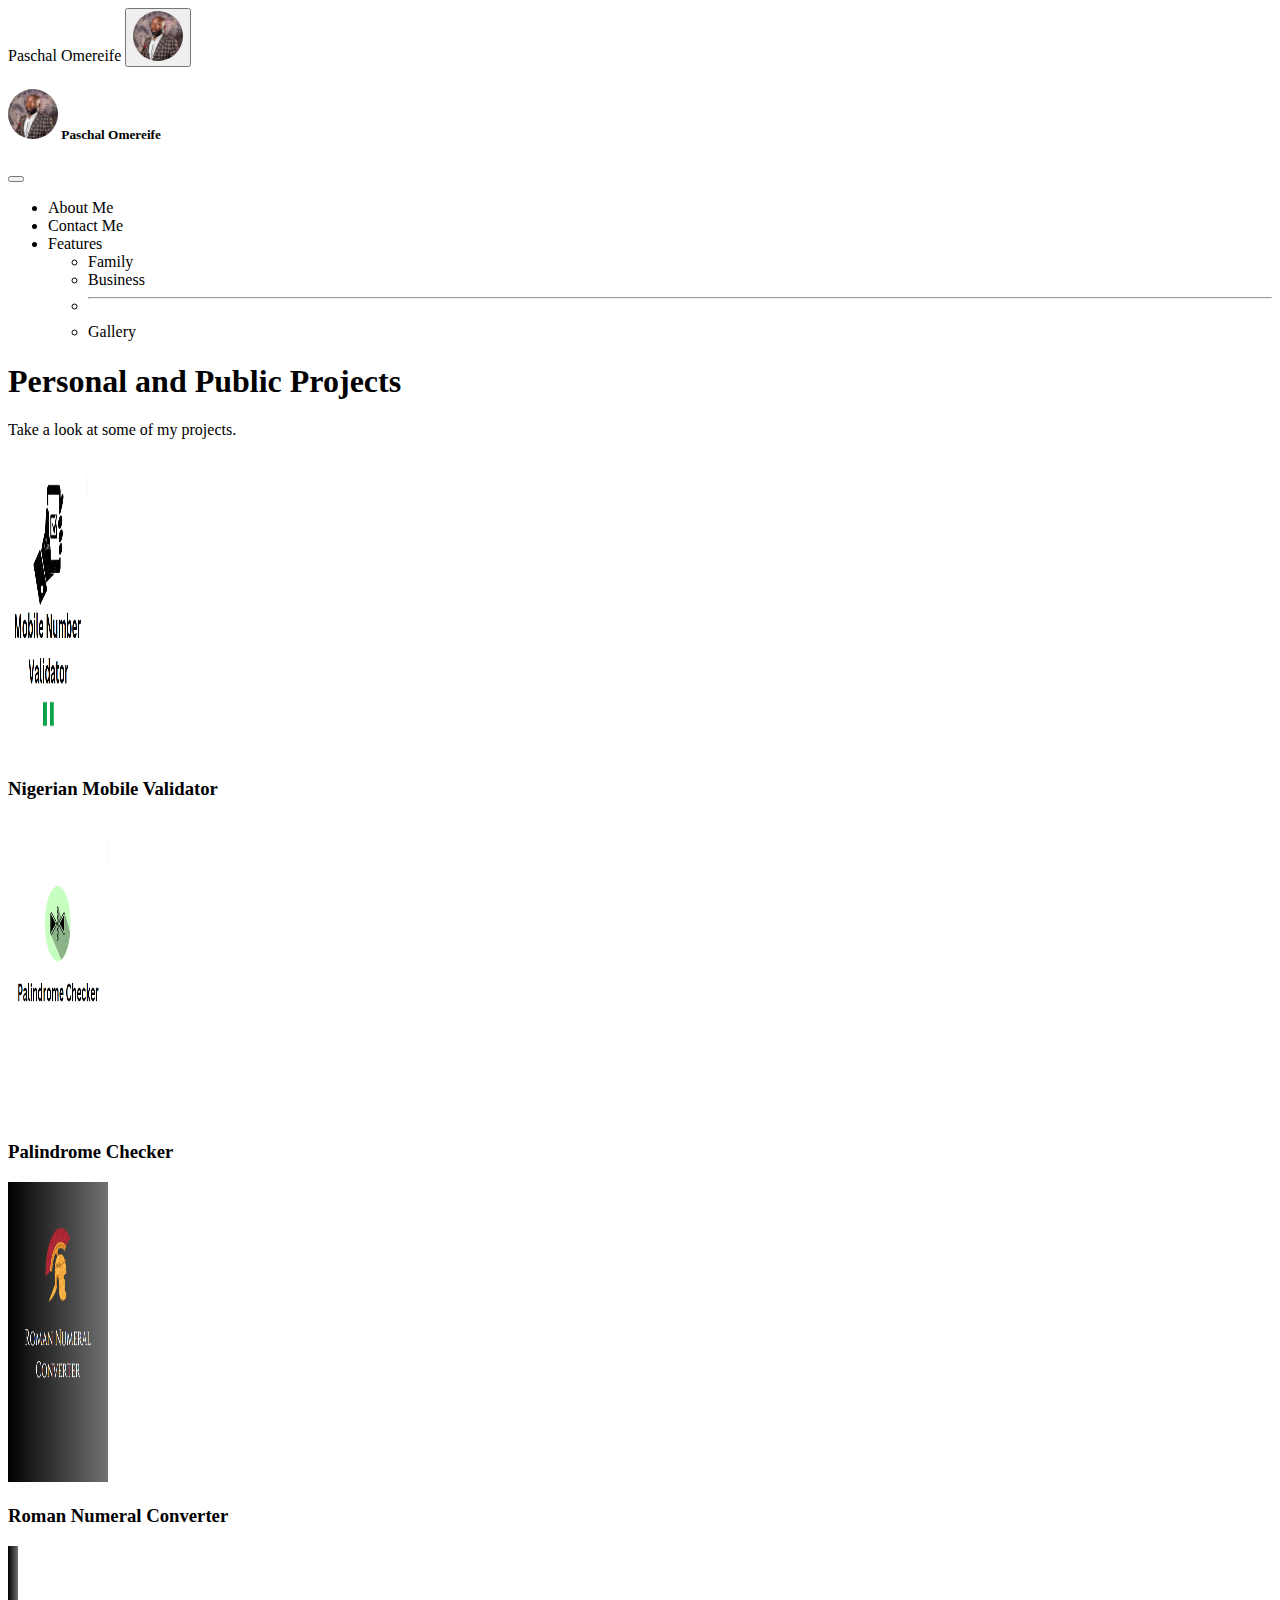
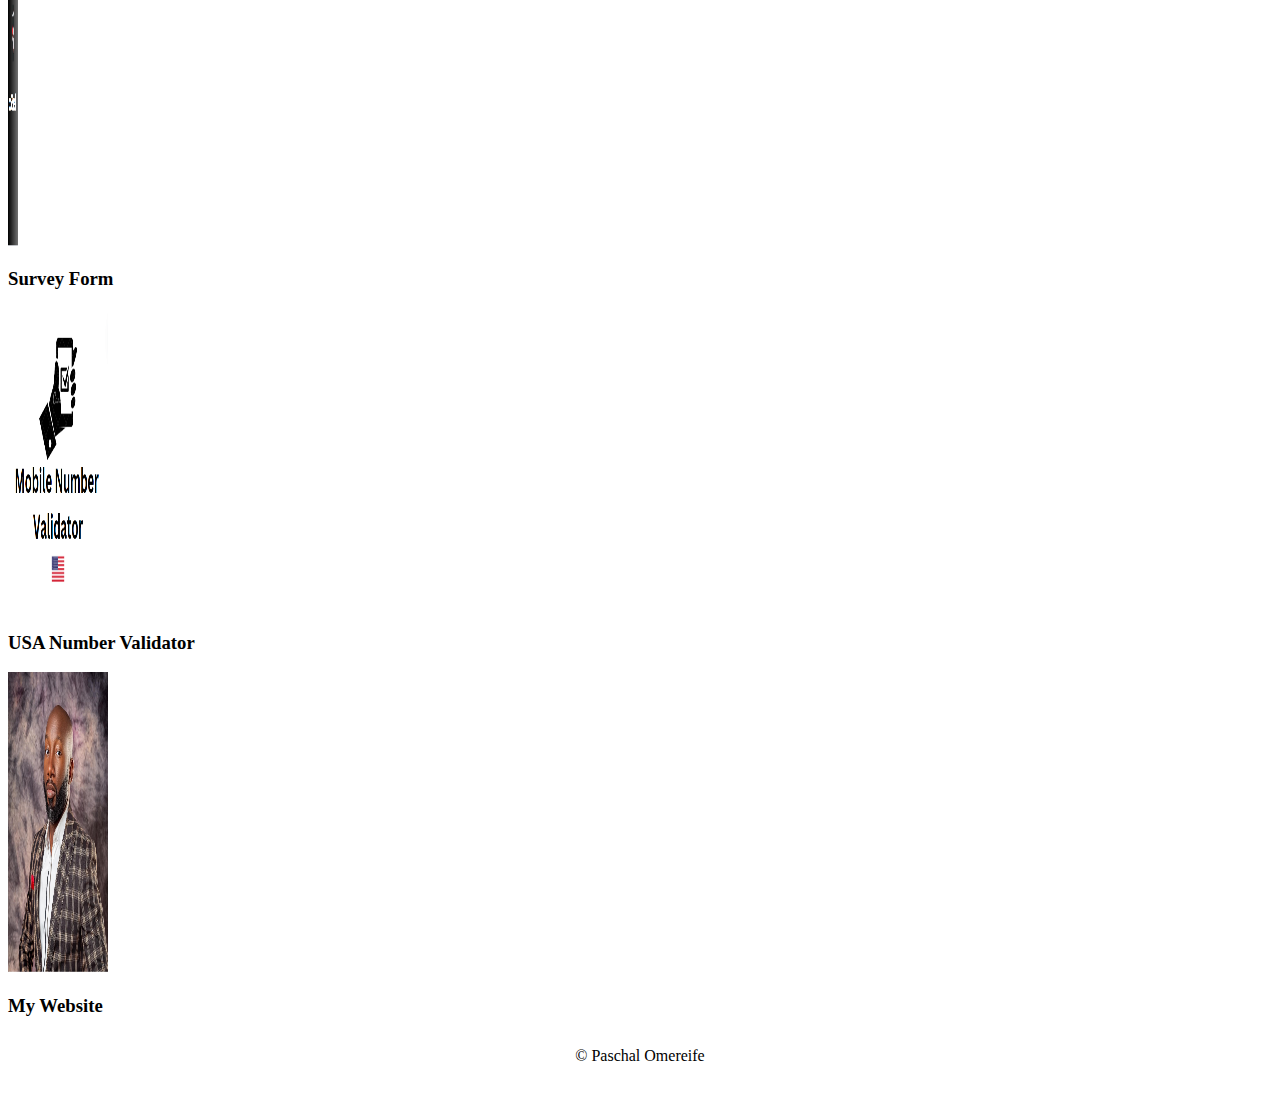
<file: projects/projects.html>
<!DOCTYPE html>
<html lang="en">
<head>
    <meta charset="UTF-8">
    <meta name="viewport" content="width=device-width, initial-scale=1.0">
    <title>Paschal's Projects</title>
    <link href="https://cdn.jsdelivr.net/npm/bootstrap@5.3.0-alpha2/dist/css/bootstrap.min.css" rel="stylesheet"
    integrity="sha384-aFq/bzH65dt+w6FI2ooMVUpc+21e0SRygnTpmBvdBgSdnuTN7QbdgL+OapgHtvPp" crossorigin="anonymous">

    <style>
      img {
        max-width: 100%;
        max-height: auto;
      }

      .col {
        height: auto;
        transition: transform 1s ease, box-shadow 1s ease;
      }

      .col:hover {
        transform: scale(1.05);
      }

      a {
        color: inherit;
        text-decoration: none;
      }
    </style>
</head>
<body>

    <header>
        <nav class="navbar navbar-dark bg-dark fixed-top" aria-label="Dark offcanvas navbar">
          <div class="container-fluid">
            <a class="navbar-brand" href="../index.html">Paschal Omereife</a>
            <button class="navbar-toggler" type="button" data-bs-toggle="offcanvas" data-bs-target="#offcanvasNavbarDark" aria-controls="offcanvasNavbarDark" aria-label="Toggle navigation">
              <span><img src="../images/myimage.jpg" height="50" width="50" style="border-radius: 50%;"></span>
            </button>
            <div class="offcanvas offcanvas-end text-bg-dark" tabindex="-1" id="offcanvasNavbarDark" aria-labelledby="offcanvasNavbarDarkLabel">
              <div class="offcanvas-header">
                <h5 class="offcanvas-title" id="offcanvasNavbarDarkLabel"><img src="../images/myimage.jpg" height="50" width="50" style="border-radius: 50%;"> Paschal Omereife</h5>
                <button type="button" class="btn-close btn-close-white" data-bs-dismiss="offcanvas" aria-label="Close"></button>
              </div>
              <div class="offcanvas-body">
                <ul class="navbar-nav justify-content-end flex-grow-1 pe-3">
                  <li class="nav-item">
                    <a class="nav-link active" aria-current="page" href="../public/aboutme.html">About Me</a>
                  </li>
                  <li class="nav-item">
                    <a class="nav-link" href="../public/contactme.html">Contact Me</a>
                  </li>
                  <li class="nav-item dropdown">
                    <a class="nav-link dropdown-toggle" href="#" role="button" data-bs-toggle="dropdown" aria-expanded="false">
                      Features
                    </a>
                    <ul class="dropdown-menu">
                      <li><a class="dropdown-item" href="../public/family.html">Family</a></li>
                      <li><a class="dropdown-item" href="../public/business.html">Business</a></li>
                      <li>
                        <hr class="dropdown-divider">
                      </li>
                      <li><a class="dropdown-item" href="../gallery/personalsite.html">Gallery</a></li>
                    </ul>
                  </li>
                </ul>
              </div>
            </div>
          </div>
        </nav>
      </header>

<div class="container py-5">


    <div class="row py-lg-5 text-center">
        <div class="p-5 mb-4 bg-body-tertiary rounded-3">
          <h1 class="display-5 fw-bold text-body-emphasis lh-1 mb-3">Personal and Public Projects</h1>
          <p class="lead text-body-secondary">Take a look at some of my projects.</p>
        </div>
      </div>

      <div class="container-fluid">

        <div class="row row-cols-1 row-cols-sm-2 row-cols-md-3 g-3 bg-body-tertiary">
          <div class="col">
            <div class="card shadow-sm bg-body-tertiary">
              <a href="./Phone Number Validator/index.html">
              <img src="../images/numbervalidatorng.PNG" class="bd-placeholder-img card-img-top" width="80" height="300" alt="mobilenumbervalidator"></img>
              <div class="card-body">
                <h3 class="card-text fw-bold text-center mb-5 pt-5">Nigerian Mobile Validator</h3>
                </div>
              </a>
              </div>
            </div>

          <div class="col">
            <div class="card shadow-sm bg-body-tertiary">
              <a href="./Palindrome Checker/index.html">
                <img src="../images/Palindrome Checker.PNG" class="bd-placeholder-img card-img-top" width="100" height="300" alt="shopingcart"></img>
              <div class="card-body">
                <h3 class="card-text fw-bold text-center mb-5 pt-5">Palindrome Checker</h3>
                </div>
              </a>
            </div>
          </div>

          <div class="col">
            <div class="card shadow-sm bg-body-tertiary">
              <a href="./Roman Numeral Converter/index.html">
                <img src="../images/romanconverter.png" class="bd-placeholder-img card-img-top" width="100" height="300"></img>
              <div class="card-body">
                <h3 class="card-text fw-bold text-center mb-5 pt-5">Roman Numeral Converter</h3>
              </div>
            </a>
              </div>
            </div>
  
          <div class="col">
            <div class="card shadow-sm bg-body-tertiary">
              <a href="./SurveyForm/index.html">
                <img src="../images/spec360form.PNG" class="bd-placeholder-img card-img-top" width="10" height="300" alt="spec360form"></img>
              <div class="card-body">
                <h3 class="card-text fw-bold text-center mb-5 pt-5">Survey Form</h3>
                </div>
              </a>
            </div>
           </div>
           
           <div class="col">
            <div class="card shadow-sm bg-body-tertiary">
              <a href="./US Number Converter/index.html">
                <img src="../images/numbervalidatorusa.PNG" class="bd-placeholder-img card-img-top" width="100" height="300" alt="mobilenumbervalidator"></img>
                <div class="card-body">
                  <h3 class="card-text fw-bold text-center mb-5 pt-5">USA Number Validator</h3>
                </div>
                </a>
              </div>
            </div>
            
            <div class="col">
              <div class="card shadow-sm bg-body-tertiary">
                <a href="../index.html">
                  <img src="../images/myimage.jpg" class="bd-placeholder-img card-img-top" width="100" height="300"></img>
                  <div class="card-body">
                    <h3 class="card-text fw-bold text-center mb-5 pt-5">My Website</h3>
                  </div>
                  </a>
                </div>
              </div>


              <!--
          <div class="col">
            <div class="card shadow-sm bg-body-tertiary">
              <a href="#">
                <img src="../images/mobilenumbervalidator.png" class="bd-placeholder-img card-img-top" width="100" height="300"></img>
                <div class="card-body">
                  <h3 class="card-text fw-bold text-center mb-5 pt-5">Another Project Here</h3>
                </div>
                </a>
            </div>
          </div>

          <div class="col">
            <div class="card shadow-sm bg-body-tertiary">
              <img src="../images/mobilenumbervalidator.png" class="bd-placeholder-img card-img-top" width="100" height="300"></img>
              <div class="card-body">
                <p class="card-text fw-bold text-center mb-5 pt-5">This is a wider card with supporting text below as a natural lead-in to additional content. This content is a little bit longer.</p>
                <div class="d-flex justify-content-between align-items-center">
                  <div class="btn-group">
                    <button type="button" class="btn btn-sm btn-outline-secondary">View Project</button>
                  </div>
                </div>
              </div>
            </div>
          </div>

          <div class="col">
            <div class="card shadow-sm bg-body-tertiary">
              <img src="../images/mobilenumbervalidator.png" class="bd-placeholder-img card-img-top" width="100" height="300"></img>
              <div class="card-body">
                <p class="card-text fw-bold text-center mb-5 pt-5">This is a wider card with supporting text below as a natural lead-in to additional content. This content is a little bit longer.</p>
                <div class="d-flex justify-content-between align-items-center">
                  <div class="btn-group">
                    <button type="button" class="btn btn-sm btn-outline-secondary">View Project</button>
                  </div>
                </div>
              </div>
            </div>
          </div>
          -->

        </div>
      </div>
</div>

<footer style="text-align: center; margin-top: 30px; margin-bottom: 50px;">
    &copy Paschal Omereife
</footer>

      <script src="https://cdn.jsdelivr.net/npm/bootstrap@5.3.3/dist/js/bootstrap.bundle.min.js" integrity="sha384-YvpcrYf0tY3lHB60NNkmXc5s9fDVZLESaAA55NDzOxhy9GkcIdslK1eN7N6jIeHz" crossorigin="anonymous"></script>
</body>
</html>
</file>
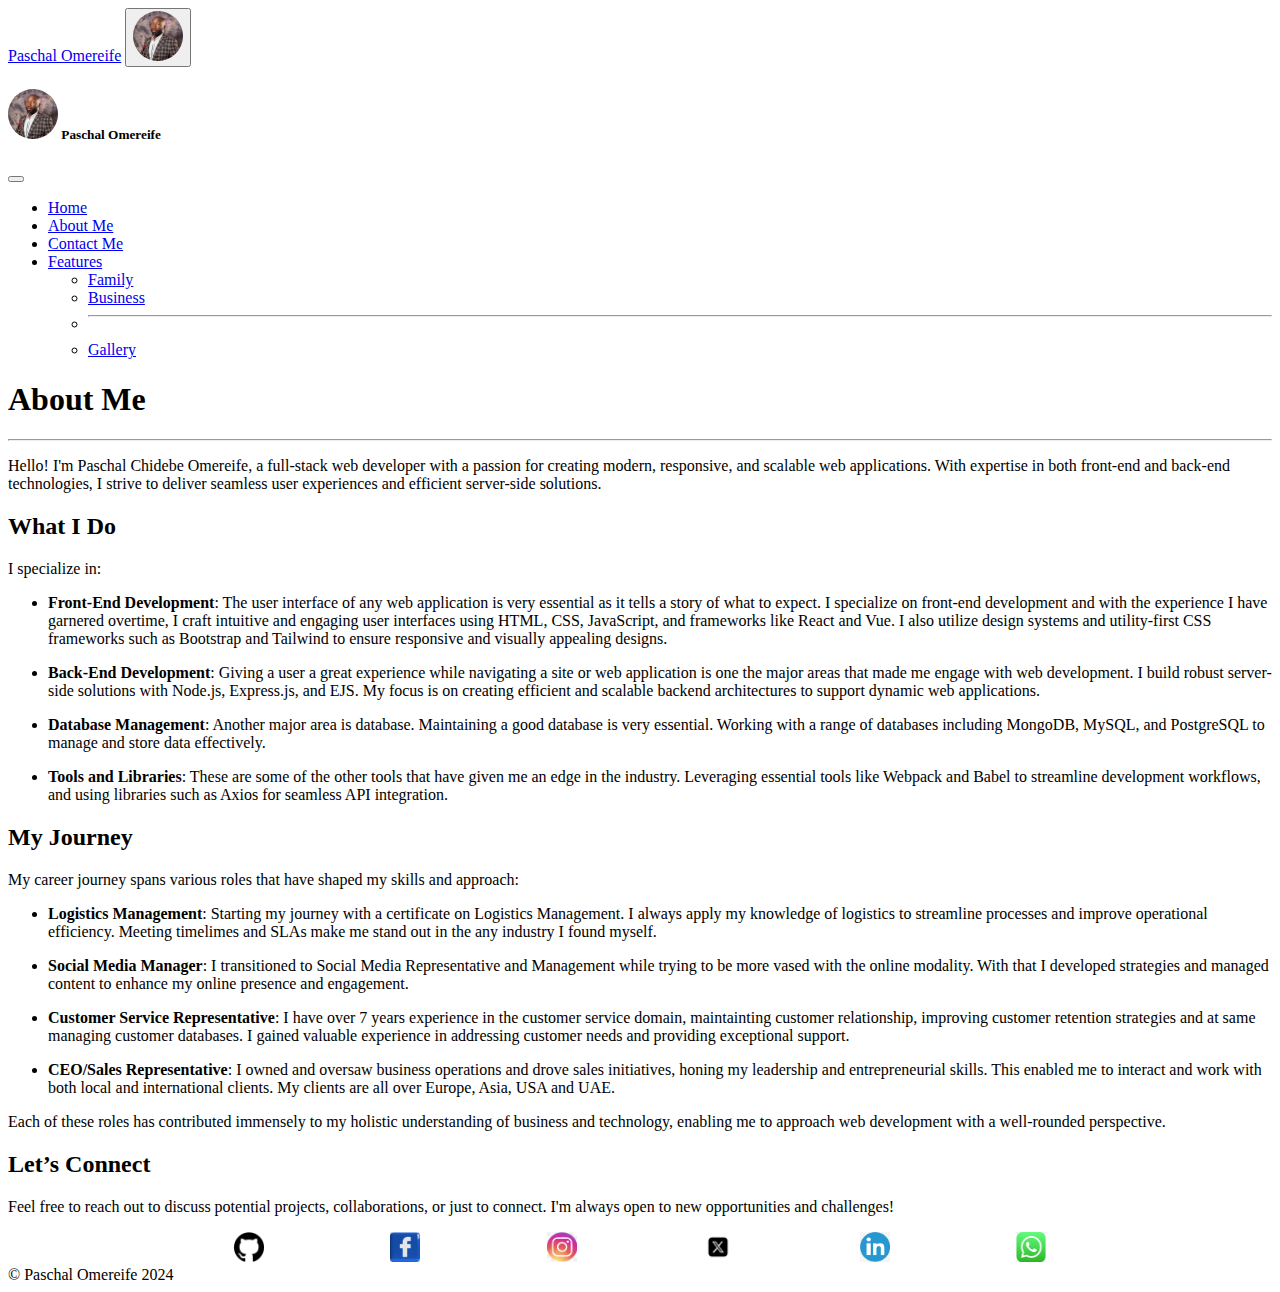
<file: public/aboutme.html>
<!DOCTYPE html>
<html lang="en" dir="ltr">
<head>
    <meta charset="UTF-8">
    <meta name="viewport" content="width=device-width, initial-scale=1.0">
    <title>About Paschal Omereife</title>
    <link href="https://cdn.jsdelivr.net/npm/bootstrap@5.3.0-alpha2/dist/css/bootstrap.min.css" rel="stylesheet"
    integrity="sha384-aFq/bzH65dt+w6FI2ooMVUpc+21e0SRygnTpmBvdBgSdnuTN7QbdgL+OapgHtvPp" crossorigin="anonymous">
    <style>
        #profile-link-container {
          display: flex;
          justify-content: center;
          gap: 10%;
        }

      </style>
</head>
<body>
    
    <header data-bs-theme="dark">
        <nav class="navbar navbar-dark bg-dark fixed-top" aria-label="Dark offcanvas navbar">
            <div class="container-fluid">
                <a class="navbar-brand" href="../index.html">Paschal Omereife</a>
                <button class="navbar-toggler" type="button" data-bs-toggle="offcanvas" data-bs-target="#offcanvasNavbarDark" aria-controls="offcanvasNavbarDark" aria-label="Toggle navigation">
                    <img src="../images/myimage.jpg" height="50" width="50" style="border-radius: 50%;"></span>
                </button>
                <div class="offcanvas offcanvas-end text-bg-dark" tabindex="-1" id="offcanvasNavbarDark" aria-labelledby="offcanvasNavbarDarkLabel">
                    <div class="offcanvas-header">
                        <h5 class="offcanvas-title" id="offcanvasNavbarDarkLabel"><img src="../images/myimage.jpg" height="50" width="50" style="border-radius: 50%;"> Paschal Omereife</h5>
                        <button type="button" class="btn-close btn-close-white" data-bs-dismiss="offcanvas" aria-label="Close"></button>
                    </div>
                    
                    <div class="offcanvas-body">
                        <ul class="navbar-nav justify-content-end flex-grow-1 pe-3">
                            <li class="nav-item">
                                <a class="nav-link active" aria-current="page" href="../index.html">Home</a>
                            </li>

                            <li class="nav-item">
                                <a class="nav-link active" aria-current="page" href="./aboutme.html">About Me</a>
                            </li>
                            <li class="nav-item">
                                <a class="nav-link" href="./contactme.html">Contact Me</a>
                            </li>
                            <li class="nav-item dropdown">
                                <a class="nav-link dropdown-toggle" href="#" role="button" data-bs-toggle="dropdown" aria-expanded="false">
                                Features
                                </a>
                                <ul class="dropdown-menu">
                                    <li><a class="dropdown-item" href="./family.html">Family</a></li>
                                    <li><a class="dropdown-item" href="./business.html">Business</a></li>
                                    <li>
                                        <hr class="dropdown-divider">
                                    </li>
                                    <li><a class="dropdown-item" href="../gallery/personalsite.html">Gallery</a></li>
                                </ul>
                            </li>
                        </ul>
                    </div>
                </div>
            </div>
        </nav>
    </header>
    
<div class="container py-4">
    
    <div class="p-5 mb-4 bg-body-tertiary rounded-3">
        <div class="container-fluid py-5">
            <h1 class="display-4 display-md-3 display-lg-1 fw-bold text-body-emphasis lh-1 mb-3 text-center">About Me</h1>
            <hr>
            <p class="lead">Hello! I'm Paschal Chidebe Omereife, a full-stack web developer with a passion for creating modern, responsive, and scalable web applications. With expertise in both front-end and back-end technologies, I strive to deliver seamless user experiences and efficient server-side solutions.</p>

            <h2 class="display-6 display-md-5 display-lg-3 fw-bold">What I Do</h2>
            <p class="lead">I specialize in:</p>
            <ul class="lead">
                <li><p>
                    <strong>Front-End Development</strong>: The user interface of any web application is very essential as it tells a story of what to expect. I specialize on front-end development and with the experience I have garnered overtime, I craft intuitive and engaging user interfaces using HTML, CSS, JavaScript, and frameworks like React and Vue. I also utilize design systems and utility-first CSS frameworks such as Bootstrap and Tailwind to ensure responsive and visually appealing designs.
                </p></li>
                <li><p>
                    <strong>Back-End Development</strong>: Giving a user a great experience while navigating a site or web application is one the major areas that made me engage with web development. I build robust server-side solutions with Node.js, Express.js, and EJS. My focus is on creating efficient and scalable backend architectures to support dynamic web applications.
                </p></li>
                <li><p>
                    <strong>Database Management</strong>: Another major area is database. Maintaining a good database is very essential. Working with a range of databases including MongoDB, MySQL, and PostgreSQL to manage and store data effectively.
                </p></li>
                <li><p>
                    <strong>Tools and Libraries</strong>: These are some of the other tools that have given me an edge in the industry. Leveraging essential tools like Webpack and Babel to streamline development workflows, and using libraries such as Axios for seamless API integration.
                </p></li>
            </ul>
        </div>
    </div>
    
    <div class="p-5 mb-4 bg-body-tertiary rounded-3">
        <div class="container-fluid py-5">
            <h2 class="display-6 display-md-5 display-lg-3 fw-bold">My Journey</h2>
            <p class="lead">My career journey spans various roles that have shaped my skills and approach:</p>
            <ul class="lead">
                <li><p>
                    <strong>Logistics Management</strong>: Starting my journey with a certificate on Logistics Management. I always apply my knowledge of logistics to streamline processes and improve operational efficiency. Meeting timelimes and SLAs make me stand out in the any industry I found myself.
                </p></li>
        
                <li><p>
                    <strong>Social Media Manager</strong>: I transitioned to Social Media Representative and Management while trying to be more vased with the online modality. With that I developed strategies and managed content to enhance my online presence and engagement.
                </p></li>

                <li><p>
                    <strong>Customer Service Representative</strong>: I have over 7 years experience in the customer service domain, maintainting customer relationship, improving customer retention strategies and at same managing customer databases. I gained valuable experience in addressing customer needs and providing exceptional support.
                </p></li>

                <li><p>
                    <strong>CEO/Sales Representative</strong>: I owned and oversaw business operations and drove sales initiatives, honing my leadership and entrepreneurial skills. This enabled me to interact and work with both local and international clients. My clients are all over Europe, Asia, USA and UAE.
                </p></li>
            </ul>
            
            <p class="lead">Each of these roles has contributed immensely to my holistic understanding of business and technology, enabling me to approach web development with a well-rounded perspective.</p>
        
        </div>
    </div>
    
    <div class="p-5 mb-4 bg-body-tertiary rounded-3">
        <div class="container-fluid py-5">
            <h2>Let’s Connect</h2>
                <p class="lead">Feel free to reach out to discuss potential projects, collaborations, or just to connect. I'm always open to new opportunities and challenges!</p>
                <div class="container py-3">
                    <div id="profile-link-container" class="pt-4 mt-4 text-body-secondary border-top text-center">
                        <a id="profile-link" href="https://github.com/paschalfidel/" target="_blank"><img src="../images/github-logo.png" height="30" width="30" alt="github-logo"></a>
                        <a id="profile-link" href="https://web.facebook.com/omereife/" target="_blank"><img src="../images/facebook-logo.jpg" height="30" width="30" alt="Facebook_Logo"></a>
                        <a id="profile-link" href="https://www.instagram.com/paschalomens/" target="_blank"><img src="../images/instagram-log.png" height="30" width="30" alt="instagram-log"></a>
                        <a id="profile-link" href="https://x.com/paschalomens/" target="_blank"><img src="../images/x-logo.png" height="30" width="30" alt="x-logo"></a>
                        <a id="profile-link" href="https://www.linkedin.com/in/paschalomereife/" target="_blank"><img src="../images/linkedin-logo.png" height="30" width="30" alt="linkedin-logo"></a>
                        <a id="profile-link" href="https://wa.me/+2348182799154?text=Hey! Paschal, Your Web Developer Is Here" target="_blank"><img src="../images/whatsapp-logo.jpg" height="30" width="30" alt="whatsapp-logo"></a>
                    </div>
                </div>

        </div>
    </div>
</div>
    <footer class="pt-3 mt-4 text-body-secondary border-top text-center">
        © Paschal Omereife 2024
      </footer>

    <script src="https://cdn.jsdelivr.net/npm/bootstrap@5.3.3/dist/js/bootstrap.bundle.min.js" integrity="sha384-YvpcrYf0tY3lHB60NNkmXc5s9fDVZLESaAA55NDzOxhy9GkcIdslK1eN7N6jIeHz" crossorigin="anonymous"></script>
</body>
</html>
</file>
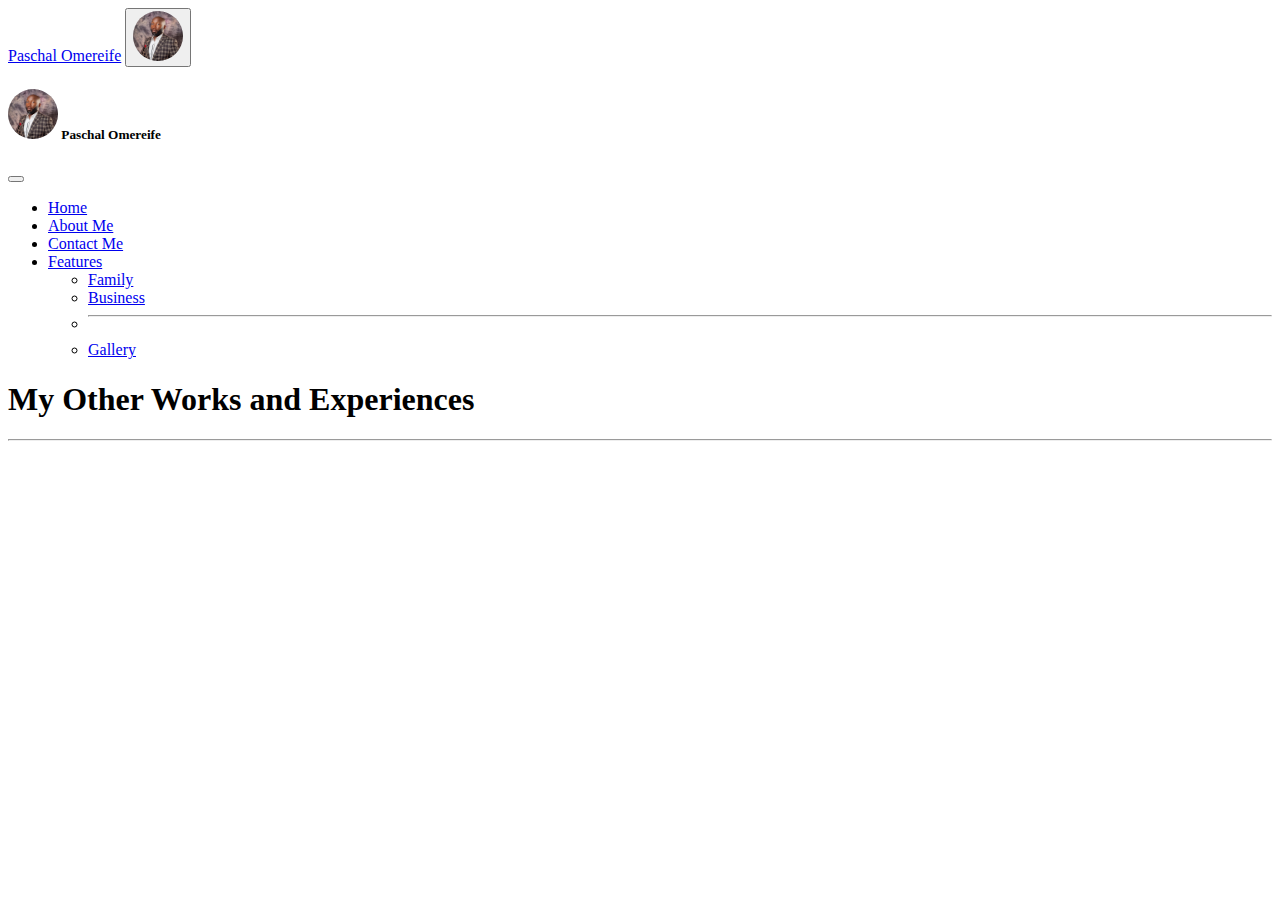
<file: public/business.html>
<!DOCTYPE html>
<html lang="en" dir="ltr">
<head>
    <meta charset="UTF-8">
    <meta name="viewport" content="width=device-width, initial-scale=1.0">
    <title>Paschal Businesses</title>
    <link href="https://cdn.jsdelivr.net/npm/bootstrap@5.3.0-alpha2/dist/css/bootstrap.min.css" rel="stylesheet"
    integrity="sha384-aFq/bzH65dt+w6FI2ooMVUpc+21e0SRygnTpmBvdBgSdnuTN7QbdgL+OapgHtvPp" crossorigin="anonymous">
</head>
<body>

    
    <nav class="navbar navbar-dark bg-dark fixed-top" aria-label="Dark offcanvas navbar">
        <div class="container-fluid">
          <a class="navbar-brand" href="../index.html">Paschal Omereife</a>
          <button class="navbar-toggler" type="button" data-bs-toggle="offcanvas" data-bs-target="#offcanvasNavbarDark" aria-controls="offcanvasNavbarDark" aria-label="Toggle navigation">
            <span><img src="../images/myimage.jpg" height="50" width="50" style="border-radius: 50%;"></span>
          </button>
          <div class="offcanvas offcanvas-end text-bg-dark" tabindex="-1" id="offcanvasNavbarDark" aria-labelledby="offcanvasNavbarDarkLabel">
            <div class="offcanvas-header">
              <h5 class="offcanvas-title" id="offcanvasNavbarDarkLabel"><img src="../images/myimage.jpg" height="50" width="50" style="border-radius: 50%;"> Paschal Omereife</h5>
              <button type="button" class="btn-close btn-close-white" data-bs-dismiss="offcanvas" aria-label="Close"></button>
            </div>
            <div class="offcanvas-body">
              <ul class="navbar-nav justify-content-end flex-grow-1 pe-3">
                <li class="nav-item">
                  <a class="nav-link active" aria-current="page" href="../index.html">Home</a>
                </li>
                <li class="nav-item">
                  <a class="nav-link active" aria-current="page" href="./aboutme.html">About Me</a>
                </li>
                <li class="nav-item">
                  <a class="nav-link" href="./contactme.html">Contact Me</a>
                </li>
                <li class="nav-item dropdown">
                  <a class="nav-link dropdown-toggle" href="#" role="button" data-bs-toggle="dropdown" aria-expanded="false">
                    Features
                  </a>
                  <ul class="dropdown-menu">
                    <li><a class="dropdown-item" href="./family.html">Family</a></li>
                    <li><a class="dropdown-item" href="./business.html">Business</a></li>
                    <li>
                      <hr class="dropdown-divider">
                    </li>
                    <li><a class="dropdown-item" href="../gallery/personalsite.html">Gallery</a></li>
                  </ul>
                </li>
              </ul>
              </form>
            </div>
          </div>
        </div>
      </nav>

      <div class="p-5 mb-4 bg-body-tertiary rounded-3">
        <div class="container-fluid py-5">
            <h1 class="display-5 fw-bold text-body-emphasis lh-1 mb-3 text-center">My Other Works and Experiences</h1>
            <hr>
        </div>
      </div>
    

      <script src="https://cdn.jsdelivr.net/npm/bootstrap@5.3.3/dist/js/bootstrap.bundle.min.js" integrity="sha384-YvpcrYf0tY3lHB60NNkmXc5s9fDVZLESaAA55NDzOxhy9GkcIdslK1eN7N6jIeHz" crossorigin="anonymous"></script>
</body>
</html>
</file>
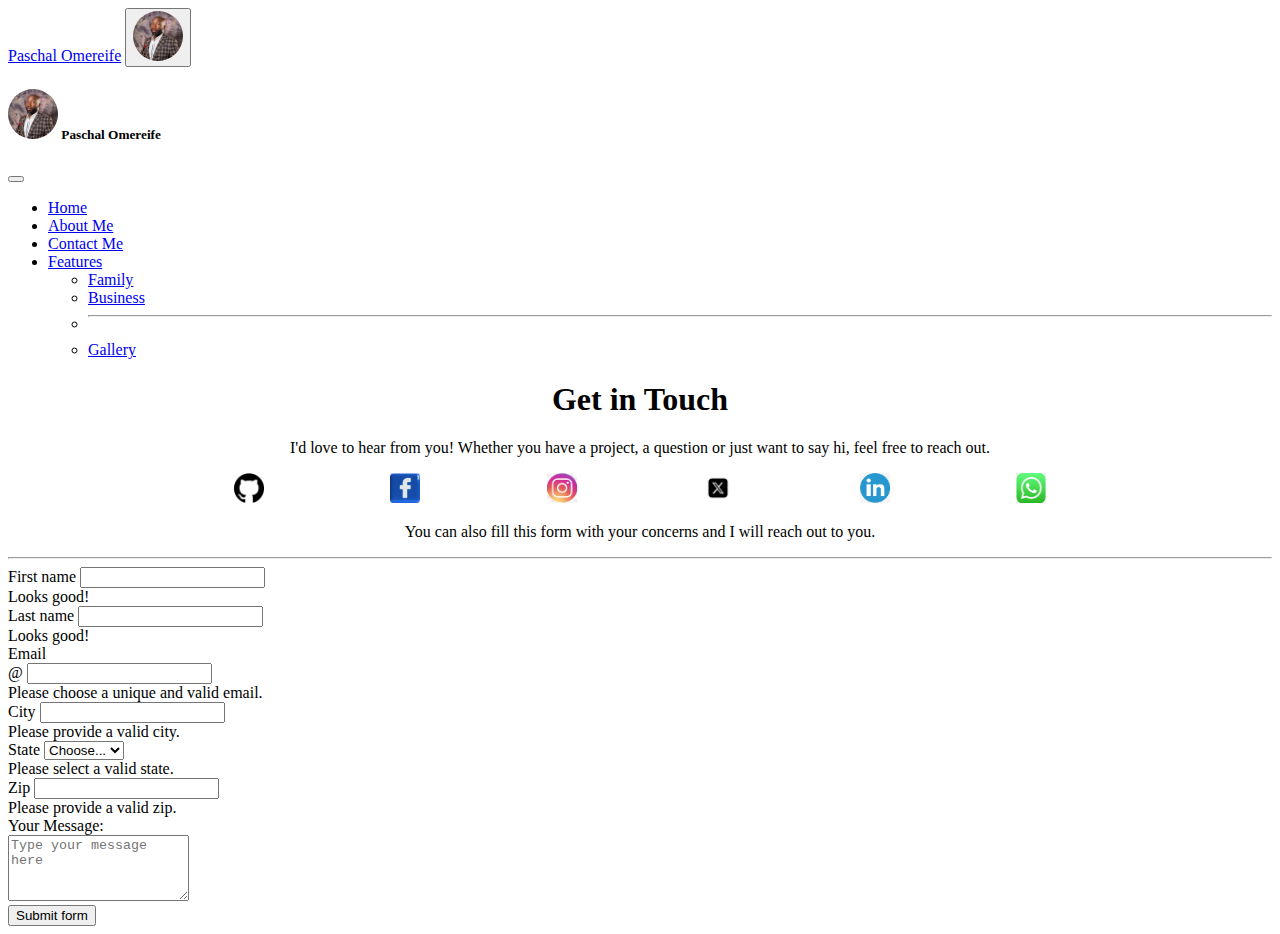
<file: public/contactme.html>
<!DOCTYPE html>
<html lang="en" dir="ltr">
<head>
    <meta charset="UTF-8">
    <meta name="viewport" content="width=device-width, initial-scale=1.0">
    <title>Paschal's Contact</title>
    <link href="https://cdn.jsdelivr.net/npm/bootstrap@5.3.0-alpha2/dist/css/bootstrap.min.css" rel="stylesheet"
    integrity="sha384-aFq/bzH65dt+w6FI2ooMVUpc+21e0SRygnTpmBvdBgSdnuTN7QbdgL+OapgHtvPp" crossorigin="anonymous">
    <style>
      #profile-link-container {
        display: flex;
        justify-content: center;
        gap: 10%;
      }
    </style>
</head>
<body>
    
    <nav class="navbar navbar-dark bg-dark fixed-top" aria-label="Dark offcanvas navbar">
        <div class="container-fluid">
          <a class="navbar-brand" href="../index.html">Paschal Omereife</a>
          <button class="navbar-toggler" type="button" data-bs-toggle="offcanvas" data-bs-target="#offcanvasNavbarDark" aria-controls="offcanvasNavbarDark" aria-label="Toggle navigation">
            <span><img src="../images/myimage.jpg" height="50" width="50" style="border-radius: 50%;"></span>
          </button>
          <div class="offcanvas offcanvas-end text-bg-dark" tabindex="-1" id="offcanvasNavbarDark" aria-labelledby="offcanvasNavbarDarkLabel">
            <div class="offcanvas-header">
              <h5 class="offcanvas-title" id="offcanvasNavbarDarkLabel"><img src="../images/myimage.jpg" height="50" width="50" style="border-radius: 50%;"> Paschal Omereife</h5>
              <button type="button" class="btn-close btn-close-white" data-bs-dismiss="offcanvas" aria-label="Close"></button>
            </div>
            <div class="offcanvas-body">
              <ul class="navbar-nav justify-content-end flex-grow-1 pe-3">
                <li class="nav-item">
                  <a class="nav-link active" aria-current="page" href="../index.html">Home</a>
                </li>
                <li class="nav-item">
                  <a class="nav-link active" aria-current="page" href="./aboutme.html">About Me</a>
                </li>
                <li class="nav-item">
                  <a class="nav-link" href="./contactme.html">Contact Me</a>
                </li>
                <li class="nav-item dropdown">
                  <a class="nav-link dropdown-toggle" href="#" role="button" data-bs-toggle="dropdown" aria-expanded="false">
                    Features
                  </a>
                  <ul class="dropdown-menu">
                    <li><a class="dropdown-item" href="./family.html">Family</a></li>
                    <li><a class="dropdown-item" href="./business.html">Business</a></li>
                    <li>
                      <hr class="dropdown-divider">
                    </li>
                    <li><a class="dropdown-item" href="../gallery/personalsite.html">Gallery</a></li>
                  </ul>
                </li>
              </ul>
            </div>
          </div>
        </div>
      </nav>
      
      <div class="container py-4">
        
        <div class="p-5 mb-4 bg-body-tertiary rounded-3">
        <div class="container-fluid py-5" style="text-align: center;">
          <h1 class="display-4 display-md-3 display-lg-1 fw-bold text-body-emphasis lh-1 mb-3 text-center">Get in Touch</h1>
          <p class="lead">I'd love to hear from you! Whether you have a project, a question or just want to say hi, feel free to reach out.</p>
        </div>
        <div class="container py-3">
          <div id="profile-link-container" class="pt-5 mt-2 text-body-secondary border-top text-center">
          <a id="profile-link" href="https://github.com/paschalfidel/" target="_blank"><img src="../images/github-logo.png" height="30" width="30" alt="github-logo"></a>
          <a id="profile-link" href="https://web.facebook.com/omereife/" target="_blank"><img src="../images/facebook-logo.jpg" height="30" width="30" alt="Facebook_Logo"></a>
          <a id="profile-link" href="https://www.instagram.com/paschalomens/" target="_blank"><img src="../images/instagram-log.png" height="30" width="30" alt="instagram-log"></a>
          <a id="profile-link" href="https://x.com/paschalomens/" target="_blank"><img src="../images/x-logo.png" height="30" width="30" alt="x-logo"></a>
          <a id="profile-link" href="https://www.linkedin.com/in/paschalomereife/" target="_blank"><img src="../images/linkedin-logo.png" height="30" width="30" alt="linkedin-logo"></a>
          <a id="profile-link" href="https://wa.me/+2348182799154?text=Hey! Paschal, Your Web Developer Is Here" target="_blank"><img src="../images/whatsapp-logo.jpg" height="30" width="30" alt="whatsapp-logo"></a>
          </div>
        </div>
      </div>

      <div class="container-fluid py-5 px-5">
        <div class="pt-4 mt-4 text-body-secondary border-top text-center">
        <p class="lead" style="text-align: center;">You can also fill this form with your concerns and I will reach out to you.</p>
      </div>
      <hr>

      <form class="lead row g-3 needs-validation" novalidate>
        <div class="col-md-4 position-relative">
          <label for="validationTooltip01" class="form-label">First name</label>
          <input type="text" class="form-control" id="validationTooltip01" required>
          <div class="valid-tooltip">
            Looks good!
          </div>
        </div>
        <div class="col-md-4 position-relative">
          <label for="validationTooltip02" class="form-label">Last name</label>
          <input type="text" class="form-control" id="validationTooltip02" required>
          <div class="valid-tooltip">
            Looks good!
          </div>
        </div>
        <div class="col-md-4 position-relative">
          <label for="validationTooltipUsername" class="form-label">Email</label>
          <div class="input-group has-validation">
            <span class="input-group-text" id="validationTooltipUsernamePrepend">@</span>
            <input type="text" class="form-control" id="validationTooltipUsername" aria-describedby="validationTooltipUsernamePrepend" required>
            <div class="invalid-tooltip">
              Please choose a unique and valid email.
            </div>
          </div>
        </div>
        <div class="col-md-6 position-relative">
          <label for="validationTooltip03" class="form-label">City</label>
          <input type="text" class="form-control" id="validationTooltip03" required>
          <div class="invalid-tooltip">
            Please provide a valid city.
          </div>
        </div>
        <div class="col-md-3 position-relative">
          <label for="validationTooltip04" class="form-label">State</label>
          <select class="form-select" id="validationTooltip04" required>
            <option selected disabled value="">Choose...</option>
            <option>...</option>
          </select>
          <div class="invalid-tooltip">
            Please select a valid state.
          </div>
        </div>
        <div class="col-md-3 position-relative">
          <label for="validationTooltip05" class="form-label">Zip</label>
          <input type="text" class="form-control" id="validationTooltip05" required>
          <div class="invalid-tooltip">
            Please provide a valid zip.
          </div>
        </div> 
        <div class="container">
          <div class="row">
        <div class="col-12 col-md-8">
          <label for="message" class="mt-5">Your Message:</label><br>
          <textarea class="lead form-control mt-3" id="message" name="message" rows="4" placeholder="Type your message here" ></textarea><br>
        </div>
      </div>
      </div>
        <div class="col-12">
          <button class="btn btn-primary" type="submit">Submit form</button>
        </div>
      </form>
      </div> 
    </div>
      <script src="https://cdn.jsdelivr.net/npm/bootstrap@5.3.3/dist/js/bootstrap.bundle.min.js" integrity="sha384-YvpcrYf0tY3lHB60NNkmXc5s9fDVZLESaAA55NDzOxhy9GkcIdslK1eN7N6jIeHz" crossorigin="anonymous"></script>
</body>
</html>
</file>
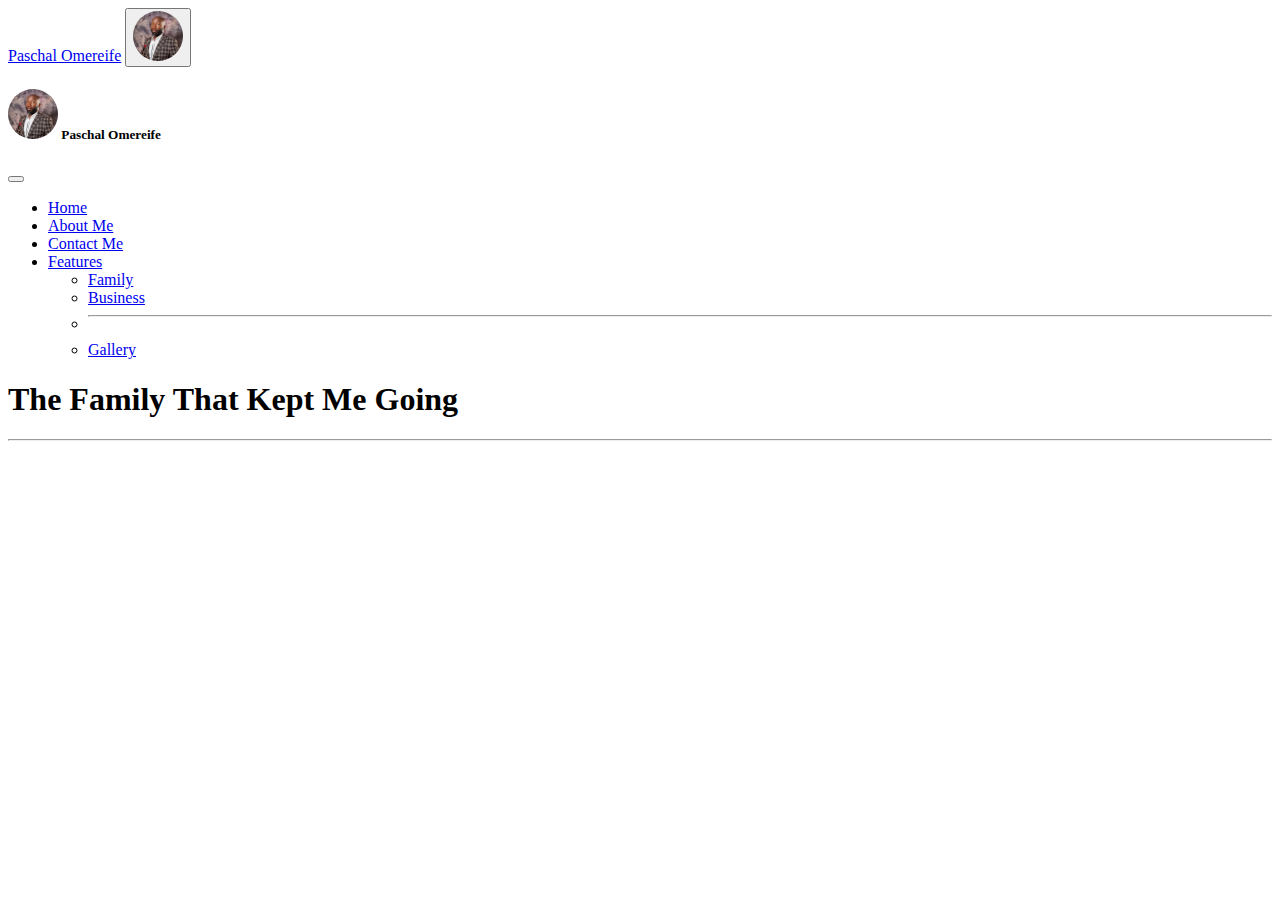
<file: public/family.html>
<!DOCTYPE html>
<html lang="en" dir="ltr">
<head>
    <meta charset="UTF-8">
    <meta name="viewport" content="width=device-width, initial-scale=1.0">
    <title>Paschal's Family</title>
    <link href="https://cdn.jsdelivr.net/npm/bootstrap@5.3.0-alpha2/dist/css/bootstrap.min.css" rel="stylesheet"
    integrity="sha384-aFq/bzH65dt+w6FI2ooMVUpc+21e0SRygnTpmBvdBgSdnuTN7QbdgL+OapgHtvPp" crossorigin="anonymous">
</head>
<body>

    
    <nav class="navbar navbar-dark bg-dark fixed-top" aria-label="Dark offcanvas navbar">
        <div class="container-fluid">
          <a class="navbar-brand" href="../index.html">Paschal Omereife</a>
          <button class="navbar-toggler" type="button" data-bs-toggle="offcanvas" data-bs-target="#offcanvasNavbarDark" aria-controls="offcanvasNavbarDark" aria-label="Toggle navigation">
            <span><img src="../images/myimage.jpg" height="50" width="50" style="border-radius: 50%;"></span>
          </button>
          <div class="offcanvas offcanvas-end text-bg-dark" tabindex="-1" id="offcanvasNavbarDark" aria-labelledby="offcanvasNavbarDarkLabel">
            <div class="offcanvas-header">
              <h5 class="offcanvas-title" id="offcanvasNavbarDarkLabel"><img src="../images/myimage.jpg" height="50" width="50" style="border-radius: 50%;"> Paschal Omereife</h5>
              <button type="button" class="btn-close btn-close-white" data-bs-dismiss="offcanvas" aria-label="Close"></button>
            </div>
            <div class="offcanvas-body">
              <ul class="navbar-nav justify-content-end flex-grow-1 pe-3">
                <li class="nav-item">
                  <a class="nav-link active" aria-current="page" href="../index.html">Home</a>
                </li>
                <li class="nav-item">
                  <a class="nav-link active" aria-current="page" href="./aboutme.html">About Me</a>
                </li>
                <li class="nav-item">
                  <a class="nav-link" href="./contactme.html">Contact Me</a>
                </li>
                <li class="nav-item dropdown">
                  <a class="nav-link dropdown-toggle" href="#" role="button" data-bs-toggle="dropdown" aria-expanded="false">
                    Features
                  </a>
                  <ul class="dropdown-menu">
                    <li><a class="dropdown-item" href="./family.html">Family</a></li>
                    <li><a class="dropdown-item" href="./business.html">Business</a></li>
                    <li>
                      <hr class="dropdown-divider">
                    </li>
                    <li><a class="dropdown-item" href="../gallery/personalsite.html">Gallery</a></li>
                  </ul>
                </li>
              </ul>
            </div>
          </div>
        </div>
      </nav>

      <div class="p-5 mb-4 bg-body-tertiary rounded-3">
        <div class="container-fluid py-5">
            <h1 class="display-5 fw-bold text-body-emphasis lh-1 mb-3 text-center">The Family That Kept Me Going</h1>
            <hr>
        </div>
      </div>    

      <script src="https://cdn.jsdelivr.net/npm/bootstrap@5.3.3/dist/js/bootstrap.bundle.min.js" integrity="sha384-YvpcrYf0tY3lHB60NNkmXc5s9fDVZLESaAA55NDzOxhy9GkcIdslK1eN7N6jIeHz" crossorigin="anonymous"></script>
</body>
</html>
</file>
<file: projects/Palindrome Checker/palindrome.css>
body {
    font-family: Verdana, sans-serif;
    background-color: #040425;
    margin: 0;
    padding: 30px;
    box-sizing: border-box;
    height: 100vh;
    display: flex;
    flex-direction: column;
}

.header {
    text-align: center;
    margin-bottom: 20px;
    color: white;
    margin-top: 80px;
}

.container {
    margin-left: 50px;
    margin-right: 50px;
    text-align: center;
    background-color: white;
    padding: 30px;
    border-radius: 20px;
    box-shadow: 0px 0px 10px rgba(0, 0, 0, 0.1);
}

input[type="text"] {
    padding: 50px;
    font-size: 18px;
    border: 1px solid #ccc;
    border-radius: 5px;
    width: 70%;
    transition: border-color 0.3s;
}

.bold {
    font-weight: bold;
}

button {
    padding: 5px 10px;
    font-size: 12px;
    background-color: #0073B1;
    color: white;
    border: none;
    border-radius: 20px;
    cursor: pointer;
    margin-left: 10px;
}

button:hover {
    transform: scale(1.1);
}

#result {
    margin-top: 10px;
    padding: 10px;
    font-size: 18px;
    background-color: #fff;
    text-align: center;
}

.note-box {
    text-align: center;
    margin-top: 50px;
    color: white;
    padding: 30px;
    border-radius: 20px;
    font-size: 18px;
    background-color: #00965a;
    opacity: 0.9;
    background-image: radial-gradient(circle at center center, #e4e4ec, 
    #00965a) , repeating-radial-gradient(circle at center center, 
    #e4e4ec,       #e4e4ec, 5px, transparent 10px, transparent 5px);
    background-blend-mode: multiply;
    margin-left: 100px;
    margin-right: 100px;
}

footer {
    text-align: center;
    color: white;
    margin-top: 50px;
}
</file>
<file: projects/Phone Number Validator/Phone Number Validator.css>
:root {
  --light-grey: #f5f6f7;
  --dark-blue: #2b305e;
  --dark-green: #194524;
  --dark-red: #382f2d;
  --black: #050505;
}

body {
  background-color: var(--dark-green);
  font-family: Arial, sans-serif;
  font-size: 16px;
  padding: 0 15px;
  display: flex;
  flex-direction: column;
  align-items: center;
}


h1 {
  text-align: center;
  font-size: 2.5rem;
  margin: 10px 0;
  color: var(--light-grey);
  justify-content: center;
  margin-bottom: 50px;
  margin-top: 50px;
}

.phone-container {
  position: relative;
  width: 350px;
  height: 650px;
  background-color: #000;
  border-radius: 30px;
  display: flex;
  flex-direction: column;
  align-items: center;
  justify-content: center;
  padding: 20px;
  box-shadow: 0 0 10px rgba(0, 0, 0, 0.5);
}

.camera {
  position: absolute;
  top: 30px;
  background-color: white;
  border-radius: 50%;
  width: 6px;
  height: 6px;
}

.input-container {
  width: 100%;
  height: 100%;
  background-color: #cccccc;
  padding: 1px;
  margin-top: 40px;
  margin-bottom: -30px;
  display: flex;
  flex-direction: column;
  align-items: center;
}

.input-container label {
   margin-bottom: 1px;
   margin-top: 5px;
   font-size: 20px;
   color: #333;
}

.input-container input {
  width: 90%;
  padding: 8px;
  border: solid black;
  border-radius: 10px;
  margin-top: 10px;
  height: 12%;
  text-align: center;
  font-size: 2.0rem;
}

.buttons {
  display: flex;
  justify-content: center;
  margin-top: 50px;
}

.buttons button {
  padding: 5px 35px;
  margin: 0 10px 20px;
  border: 5px solid grey;
  background-color: #cccccc;
  color: #333;
  font-size: 20px;
}

.buttons button:hover {
  background-color: #949392;
  transform: scale(1.1);
}

#results-div {
  font-size: 2.0rem;
}

#results-div.valid {
  color: green;
  margin-top: 30%;
  text-align: center;
}

#results-div.invalid {
  color: crimson;
  margin-top: 30%;
  text-align: center;
}

footer {
  margin-top: 20px;
  color: white;
}
</file>
<file: projects/Roman Numeral Converter/romanconverter.css>
:root {
  --light-grey: #f5f6f7;
  --dark-blue: #1b1b32;
  --orange: #f1be32;
}

body {
  background-color: var(--dark-blue);
  font-family: "Courier New", Times, serif;
  font-size: 18px;
  color: var(--light-grey);
  padding: 0 15px;
  display: flex;
  flex-direction: column;
  align-items: center;
}

h1 {
  text-align: center;
  font-size: 2.5rem;
  margin-top: 50px;
}

.input-container {
  border: 3px solid var(--light-grey);
  margin: 10px 0;
  display: flex;
  flex-direction: column;
  justify-content: center;
  align-items: center;
  background-color: #3e3f4a;
  padding: 10px;
}


#convert-btn {
  background-color: var(--orange);
  cursor: pointer;
  min-width:400px;
  min-height: 60px;
  font-size: 1.5rem;
  border: 1.5px solid white;
  margin-bottom: 30px;
}

#convert-btn:hover {
  background-color: #a87932;
  transform: scale(1.05)
}

#convert-btn {
    height: auto;
    transition: transform 1s ease, box-shadow 1s ease;
}

input {
  min-height: 60px;
  width: 400px;
  color: white;
  background-color: var(--dark-blue);
  font-size: 2.5rem;
  border: 1px solid white;
  margin-top: 40px;
  margin-bottom: 10px;
  text-align: center;
}

input::placeholder {
  font-size: 20px;
}


label {
  font-size: 1.5rem;
  font-weight: bold;
  margin-bottom: -10px;
  padding-top: 20px;
}

#output {
  margin: 10px 0;
  min-width: 470px;
  width: fit-content;
  height: 100px;
  word-break: break-word;
  padding: 20px;
  border: 3px solid var(--light-grey);
  font-size: 2.5rem;
  text-align: center;
  margin-top: 50px;
  }

  footer {
    margin-top: 50px;
  }
</file>
<file: projects/SurveyForm/surveyform.css>
* {
    padding: 10px;
  }
  
  body {
    background-color: white;
    font-family: Arial, sans serif;
    font-size: 2.5rem;
  }
  
  #title {
    text-align: center;
    margin-top: 70px;
  }
  
  #description {
    font-size: 25px;
    text-align: center;
  }
  
  .form-group {
    flex: 1;
  }
  
  .form-row {
    display: flex;
    gap: 20px;
    margin-bottom: 15px;
    justify-content: center;
  }
  
  
  form label {
    display: block;
    margin-bottom: -5px;
    font-size: 25px;
    margin-left: -10px;
  }
  
  form input {
    width: 500px;
    font-size: 1.5rem;
    border-radius: 5px;
  }
  
  select {
    font-size: 1.5rem;
    border-radius: 5px;
    width: 350px;
  }
  
  #dropdown {
    margin-left: 35px;
    margin-top: 60px;
    margin-bottom: 80px;
  }
  
  .container {
    text-align: center;
  }
  
  h3 {
    margin-left: 30px;
    font-weight: bold;
  }
  
  #special-account {
    font-size: 25px;
    margin-left: 10px;
  }
  
  #ordinary-account {
    font-size: 25px;
    margin-left: 50px;
  }
  
  
  .comments {
    margin-top: 70px;
  }
  #comments {
    font-size: 20px;
  }
  
  #text-area {
    height: 20%;
    width: 50%;
    font-size: 1rem;
    font-family: Arial;
    padding: 10px;
    border: 2px solid black;
    border-radius: 5px;
  }
  
  #submit-btn {
   margin-top: 40px; 
   margin-bottom: 40px;
   font-size: 15px;
  }
  
  #submit-btn {
    height: auto;
    transition: transform 1s ease, box-shadow 1s ease;
  }
  #submit-btn:hover {
    background-color: grey;
    transform: scale(1.05);
  }

  footer {
    text-align: center;
    font-size: 20px;
  }
</file>
<file: projects/US Number Converter/usnumber.css>
:root {
    --light-grey: #f5f6f7;
    --dark-blue: #2b305e;
    --dark-green: #194524;
    --dark-red: #382f2d;
    --black: #050505;
  }
  
  body {
    background-color: var(--dark-blue);
    font-family: Arial, sans-serif;
  }
  

  h1 {
    text-align: center;
    font-size: 2.5rem;
    margin: 10px;
    color: var(--light-grey);
    justify-content: center;
    margin-bottom: 50px;
    margin-top: 50px;  
  }

  .parent {
    display: flex;
    justify-content: center;
  }
  
  .phone-container {
    position: relative;
    width: 350px;
    height: 650px;
    background-color: #000;
    border-radius: 30px;
    display: flex;
    flex-direction: column;
    align-items: center;
    justify-content: center;
    padding: 10px;
    box-shadow: 0 0 10px rgba(0, 0, 0, 0.5);
  }
  
  .camera {
    position: absolute;
    top: 30px;
    background-color: white;
    border-radius: 50%;
    width: 6px;
    height: 6px;
  }
  
  .input-container {
    width: 100%;
    height: 100%;
    background-color: #cccccc;
    padding: 1px;
    margin-top: 40px;
    margin-bottom: -10px;
    display: flex;
    flex-direction: column;
    align-items: center;
  }
  
  .input-container label {
    margin-bottom: 1px;
    margin-top: 5px;
    font-size: 20px;
    color: #333;
  }
  
  .input-container input {
    width: 90%;
    padding: 8px;
    border: solid black;
    border-radius: 10px;
    margin-top: 10px;
    height: 12%;
    text-align: center;
    font-size: 2.0rem;
  }
  
  .buttons {
    display: flex;
    justify-content: center;
    margin-top: 50px;
  }
  
  .buttons button {
    padding: 5px 35px;
    margin: 0 20px 10px ;
    border: 5px solid grey;
    background-color: #cccccc;
    color: #333;
    font-size: 20px;
  }
  
  .buttons button:hover {
    transform: scale(1.1);
    background-color: #09965c;
  }
  
  #results-div {
    font-size: 2.0rem;
  }
  
  #results-div.valid {
    color: green;
    text-align: center;
    margin-top: 30px;
  }
  
  #results-div.invalid {
    color: crimson;
    text-align: center;
    margin-top: 30px;    
  }
  
  #footer {
    color: white;
    text-align: center;
    margin-top: 80px;
    font-size: 20px;
  }
</file>
